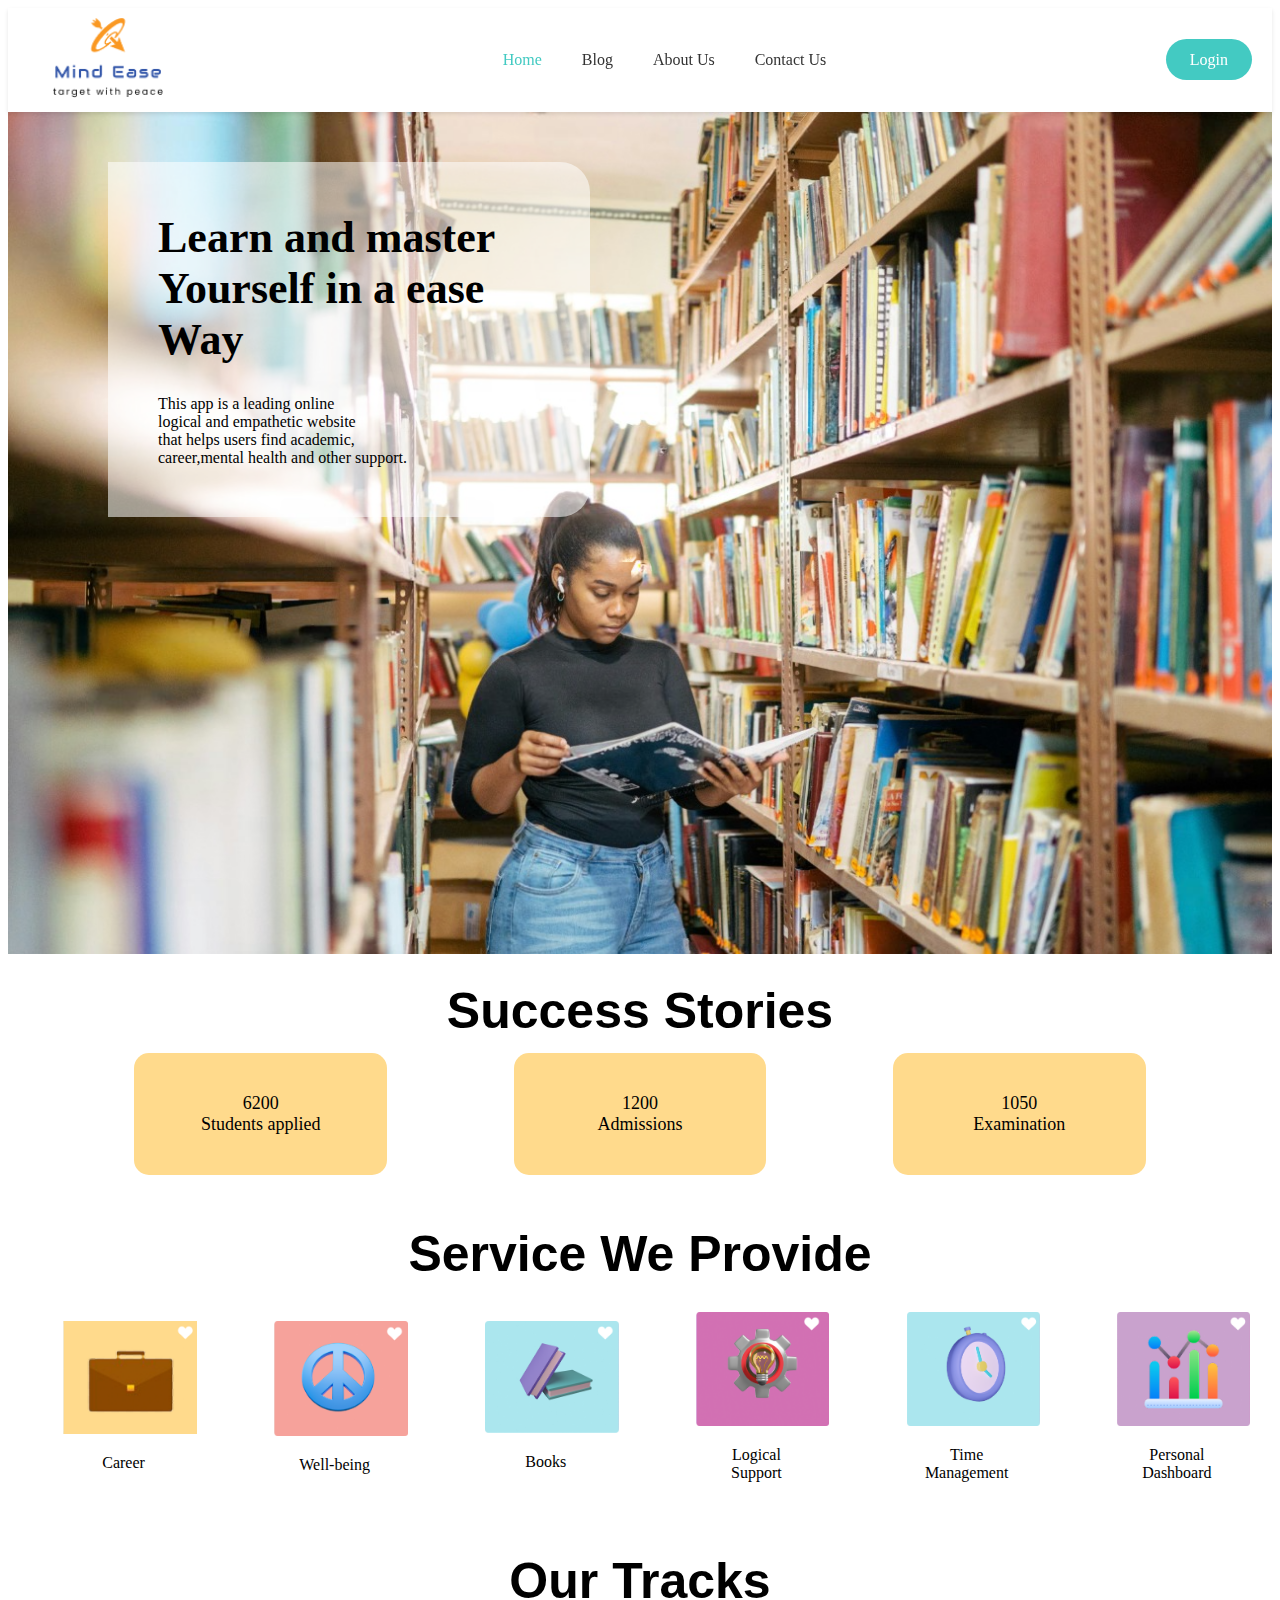
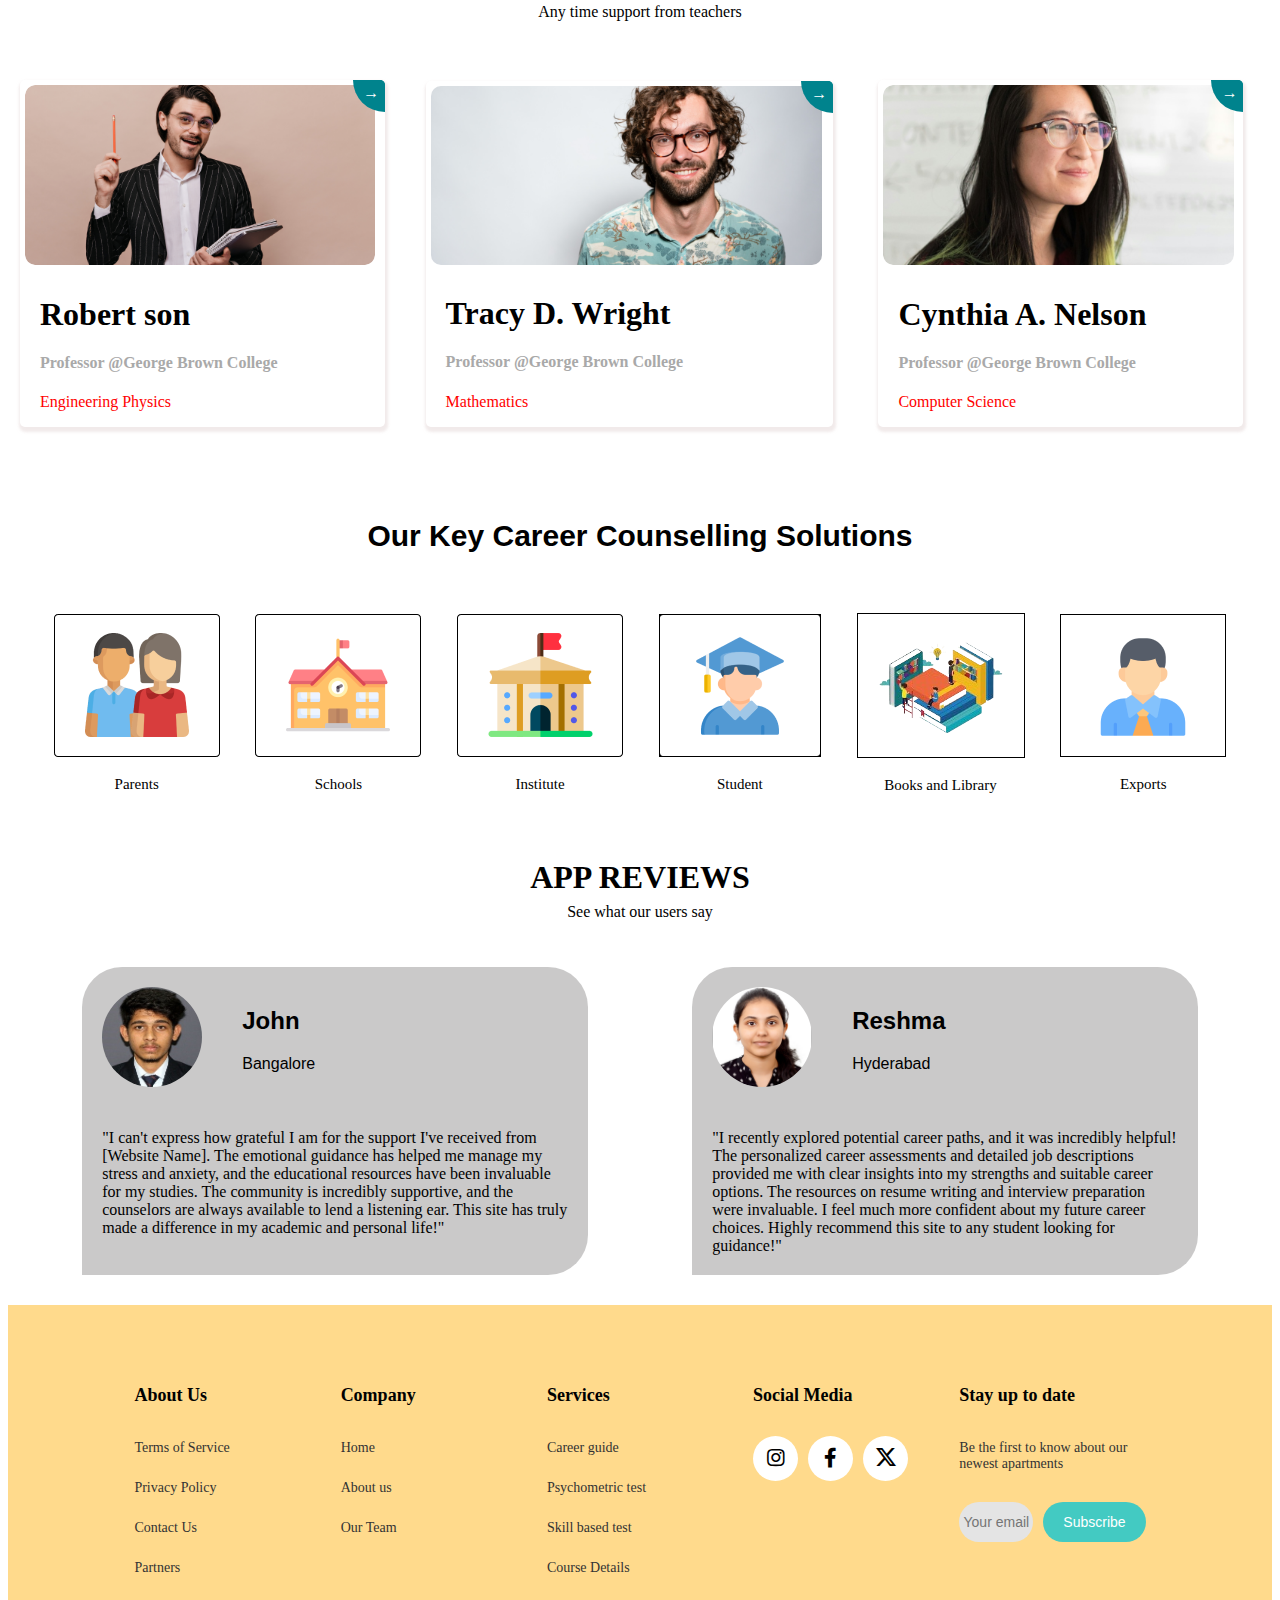
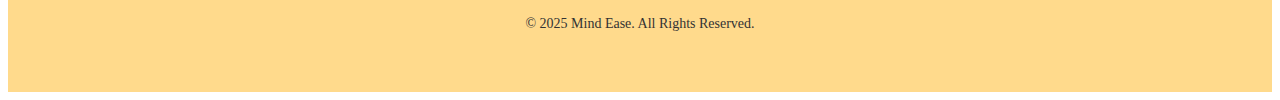
<file: index.html>
<!DOCTYPE html>
<html lang="en">
<head>
    <meta charset="UTF-8">
    <meta name="viewport" content="width=device-width, initial-scale=1.0">
    <title>Mind ease - Home Page</title>
    <link rel="stylesheet" href= "https://cdnjs.cloudflare.com/ajax/libs/font-awesome/5.15.3/css/all.min.css" />
<link rel="stylesheet" href="./assets/css/home.css">

<!-- bootstrap icon cdn -->
<link rel="stylesheet" href="https://cdn.jsdelivr.net/npm/bootstrap-icons@1.13.1/font/bootstrap-icons.min.css">


<!-- Standard favicon -->
<link rel="icon" type="image/x-icon" href="assets/images/logo-2.png">

<!-- PNG version -->
<link rel="icon" type="image/png" href="assets/images/logo-2.png" sizes="32x32">

<!-- SVG version -->
<link rel="icon" type="image/svg+xml" href="assets/images/logo-2.png">
</head>
<body>
    <!-- navbar started here -->
    <nav class="navbar">
        <!-- Logo -->
        <a href="./index.html" class="navbar-brand">
            <img src="assets/images/logo-2.png" alt="Logo">
        </a>

        <!-- Hamburger Menu for Mobile -->
        <div class="hamburger" onclick="toggleMenu()">
            <div></div>
            <div></div>
            <div></div>
        </div>

        <!-- Navigation Links -->
        <ul class="navbar-nav">
            <li><a href="./index.html" class="nav-link" style="color: #43CAC2;">Home</a></li>
            <li><a href="./blog.html" class="nav-link " >Blog</a></li>
            <li><a href="./about.html" class="nav-link ">About Us</a></li>
            <li><a href="./contact.html" class="nav-link ">Contact Us</a></li>
            <div class="register-container-1">
                <a href="./login.html" class="nav-link btn">Login</a>
            </div>
        </ul>

    
        <div class="register-container">
            <a href="./login.html" class="nav-link btn">Login</a>
        </div>
    </nav>
<!-- navbar end here -->


  <!-- 1 section -->

  <section class="first-section">
    <div class="image">
        <img src="./assets/images/home banner image.png" class="first-img">
    </div>
    <div class="overlay-card">
        <div class="first-head">
            <h1>
                Learn and master Yourself in a ease Way
            </h1>
        </div>
        <div class="first-text">
            <p> This app is a leading online <br> logical and
                empathetic website <br>
                that helps users find academic, <br>
                career,mental health and other support.</p>
        </div>
    </div>
</section>

<!-- 2 section -->

<section class="second-section">
    <div class="second-head">
        <h1 style="font-size: 50px;font-family: arial;"> Success Stories </h1>
    </div>
    <div class="second-cards">
        <div class="card1">
            <p class="second-text">6200 <br>Students applied</p>
        </div>
        <div class="card2">
            <p class="second-text">1200<br> Admissions</p>
        </div>
        <div class="card3">
            <p class="second-text">1050 <br> Examination</p>
        </div>
    </div>
</section>

<!-- 3 section -->
<section class="third-section">
    <div class="third-head">
        <h1 style="font-size: 50px;font-family: arial;"> Service We Provide</h1>
    </div>
    <div class="third-cards">
        <div class="card-section1">
            <div class="cards1">
                <img src="./assets/images/ser-1.png" class="card-img">
                <div class="cards-text">
                    <p>Career</p>
                </div>
            </div>
            <div class="cards2">
                <img src="./assets/images/ser-2.png" class="card-img">
                <div class="cards-text">
                    <p>Well-being</p>
                </div>
            </div>
            <div class="cards1">
                <img src="./assets/images/ser-3.png" class="card-img">
                <div class="cards-text">
                    <p>Books</p>
                </div>
            </div>
        </div>
        <div class="card-section2">
            <div class="cards2">
                <img src="./assets/images/ser-4.png" class="card-img">
                <div class="cards-text">
                    <p>Logical <br>
                        Support</p>
                </div>
            </div>
            <div class="cards1">
                <img src="./assets/images/ser-5.png" class="card-img">
                <div class="cards-text">
                    <p>Time <br>
                        Management</p>
                </div>
            </div>
            <div class="cards2">
                <img src="./assets/images/ser-6.png" class="card-img">
                <div class="cards-text">
                    <p>Personal <br>
                        Dashboard</p>
                </div>
            </div>
        </div>
    </div>
</section>

<!-- 4th section -->

<section class="four-section">
    <div class="four-head">
        <h1 style="font-size: 50px;font-family: arial;">Our Tracks</h1>
        <p>Any time support from teachers</p>
    </div>

    <div class="four-cards">
        <div class="box-section1">
            <div class="box1">
                <div class="go-corner" href="#">
                    <div class="go-arrow">
                        →
                    </div>
                </div>
                <img src="assets/images/homeimg.png" class="box-img">
                <div class="box-head">
                    <h1>Robert son</h1>
                </div>
                <div class="box-head2">
                    <h4> Professor @George Brown College</h4>
                </div>

                <div class="box-text2">
                    <p>Engineering Physics</p>
                </div>
            </div>

        </div>
        <!-- 2nd box -->
        <div class="box-section1">
            <div class="box1">
                <div class="go-corner" href="#">
                    <div class="go-arrow">
                        →
                    </div>
                </div>
                <img src="./assets/images/unsplash_DItYlc26zVI (1).png" class="box-img">
                <div class="box-head">
                    <h1>Tracy D. Wright</h1>
                </div>
                <div class="box-head2">
                    <h4> Professor @George Brown College</h4>
                </div>

                <div class="box-text2">
                    <p>Mathematics</p>
                </div>
            </div>
        </div>
        <!-- 3rd box -->
        <div class="box-section1">
            <div class="box1">
                <div class="go-corner" href="#">
                    <div class="go-arrow">
                        →
                    </div>
                </div>
                <img src="./assets/images/Group 339.png" class="box-img">
                <div class="box-head">
                    <h1>Cynthia A. Nelson</h1>
                </div>
                <div class="box-head2">
                    <h4> Professor @George Brown College</h4>
                </div>

                <div class="box-text2">
                    <p>Computer Science</p>
                </div>
            </div>
        </div>
    </div>
</section>

<!-- 5th section -->

<section class="five-section">
    <div class="five-head">
        <h1 style="font-size: 30px;font-family: arial;">Our Key Career Counselling Solutions</h1>
    </div>
    <div class="five-card">
        <div class="squares">
            <div class="square1">
                <img src="./assets/images/parent.png" class="five-img">
                <div class="five-text">
                    <p> Parents</p>
                </div>
            </div>
            <!-- 2nd -->
            <div class="square1">
                <img src="./assets/images/schools.png" class="five-img">
                <div class="five-text">
                    <p> Schools</p>
                </div>
            </div>
            <!-- 3rd -->
            <div class="square1">
                <img src="./assets/images/institute.png" class="five-img">
                <div class="five-text">
                    <p> Institute</p>
                </div>
            </div>
            <!-- 4th -->
            <div class="square1">
                <img src="./assets/images/institute2.png" class="five-img">
                <div class="five-text">
                    <p> Student</p>
                </div>
            </div>
            <!-- 5th -->
            <div class="square1">
                <img src="./assets/images/library.jpg" class="five-img" style="border: 1px solid black;">
                <div class="five-text">
                    <p> Books and Library</p>
                </div>
            </div>
            <!-- 6th -->
            <div class="square1">
                <img src="./assets/images/exports.png" class="five-img">
                <div class="five-text">
                    <p> Exports</p>
                </div>
            </div>
        </div>
    </div>
</section>

<!-- 6th section -->

<section class="six-section">
    <div class="six-head">
        <h1> APP REVIEWS</h1>
        <p>See what our users say</p>
    </div>
    <div class="six-cards">
        <div class="circle1">
            <div class="circle">
                <img src="./assets/images/Review 3.jpg" class="six-img">

                <div class="six-text">
                    <h2 style="font-family: sans-serif;"> John</h2>
                    <p style="font-family: sans-serif;">Bangalore</p>
                </div>
            </div>
            <div class="six-text2">
                <p>"I can't express how grateful I am for the support I've received
                    from [Website Name]. The emotional guidance has helped me manage my
                    stress and anxiety, and the educational resources have been invaluable
                    for my studies. The community is incredibly supportive, and the counselors
                    are always available to lend a listening ear. This site has truly made a difference
                    in my academic and personal life!"
                </p>
            </div>
        </div>

        <div class="circle1">
            <div class="circle">
                <img src="assets/images/Review 2.png" class="six-img">

                <div class="six-text">
                    <h2 style="font-family: sans-serif;"> Reshma</h2>
                    <p style="font-family: sans-serif;"> Hyderabad</p>
                </div>
            </div>
            <div class="six-text2">
                <p>"I recently explored potential career paths, and it was incredibly helpful! The personalized
                    career assessments and detailed job descriptions provided me with clear insights into my
                    strengths and suitable career options. The resources on resume writing and interview
                    preparation were invaluable. I feel much more confident about my future career choices.
                    Highly recommend this site to any student looking for guidance!"</p>
            </div>
        </div>
    </div>
</section>
 
<!-- footer started here -->
<div class="footer">
    <div class="Footer-inner">
        <div class="footer-section">
            <h5>About Us</h5>
            <p><a href="#">Terms of Service</a></p>
            <p><a href="#">Privacy Policy</a></p>
            <p><a href="./contact.html">Contact Us</a></p>
            <p><a href="#">Partners</a></p>
        </div>

        <div class="footer-section">
            <h5>Company</h5>
            <p><a href="./index.html">Home</a></p>
            <p><a href="./about.html">About us</a></p>
            <p><a href="#">Our Team</a></p>
        </div>

        <div class="footer-section">
            <h5>Services</h5>
            <p><a href="#">Career guide</a></p>
            <p><a href="#">Psychometric test</a></p>
            <p><a href="#">Skill based test</a></p>
            <p><a href="#">Course Details</a></p>
        </div>

        <div class="footer-section">
            <h5>Social Media</h5>
            <div class="social-icons">
               <a href="https://www.instagram.com/" target="_blank"><i class="fab fa-instagram"></i></a>
                    <a href="https://www.facebook.com/" target="_blank"><i class="fab fa-facebook-f"></i></a>
                    <a href="https://x.com/" target="_blank"><i class="bi bi-twitter-x"></i></a>
            </div>
        </div>

        <div class="footer-section">
            <h5>Stay up to date</h5>
            <p>Be the first to know about our newest apartments</p>
           <form class="subscribe">
    <input type="email" placeholder="Your email" name="email" required>
    <button type="submit">Subscribe</button>
</form>

        </div>
    </div>

    <!-- Copyright and horizontal rule -->
    <div class="copyright">
        <p>&copy; 2025 Mind Ease. All Rights Reserved.</p>
    </div>
</div>
<!-- footer end here -->


</body>
<script>
    function toggleMenu() {
    const navLinks = document.querySelector('.navbar-nav');
    navLinks.classList.toggle('show');
}

</script>
</html>
</file>
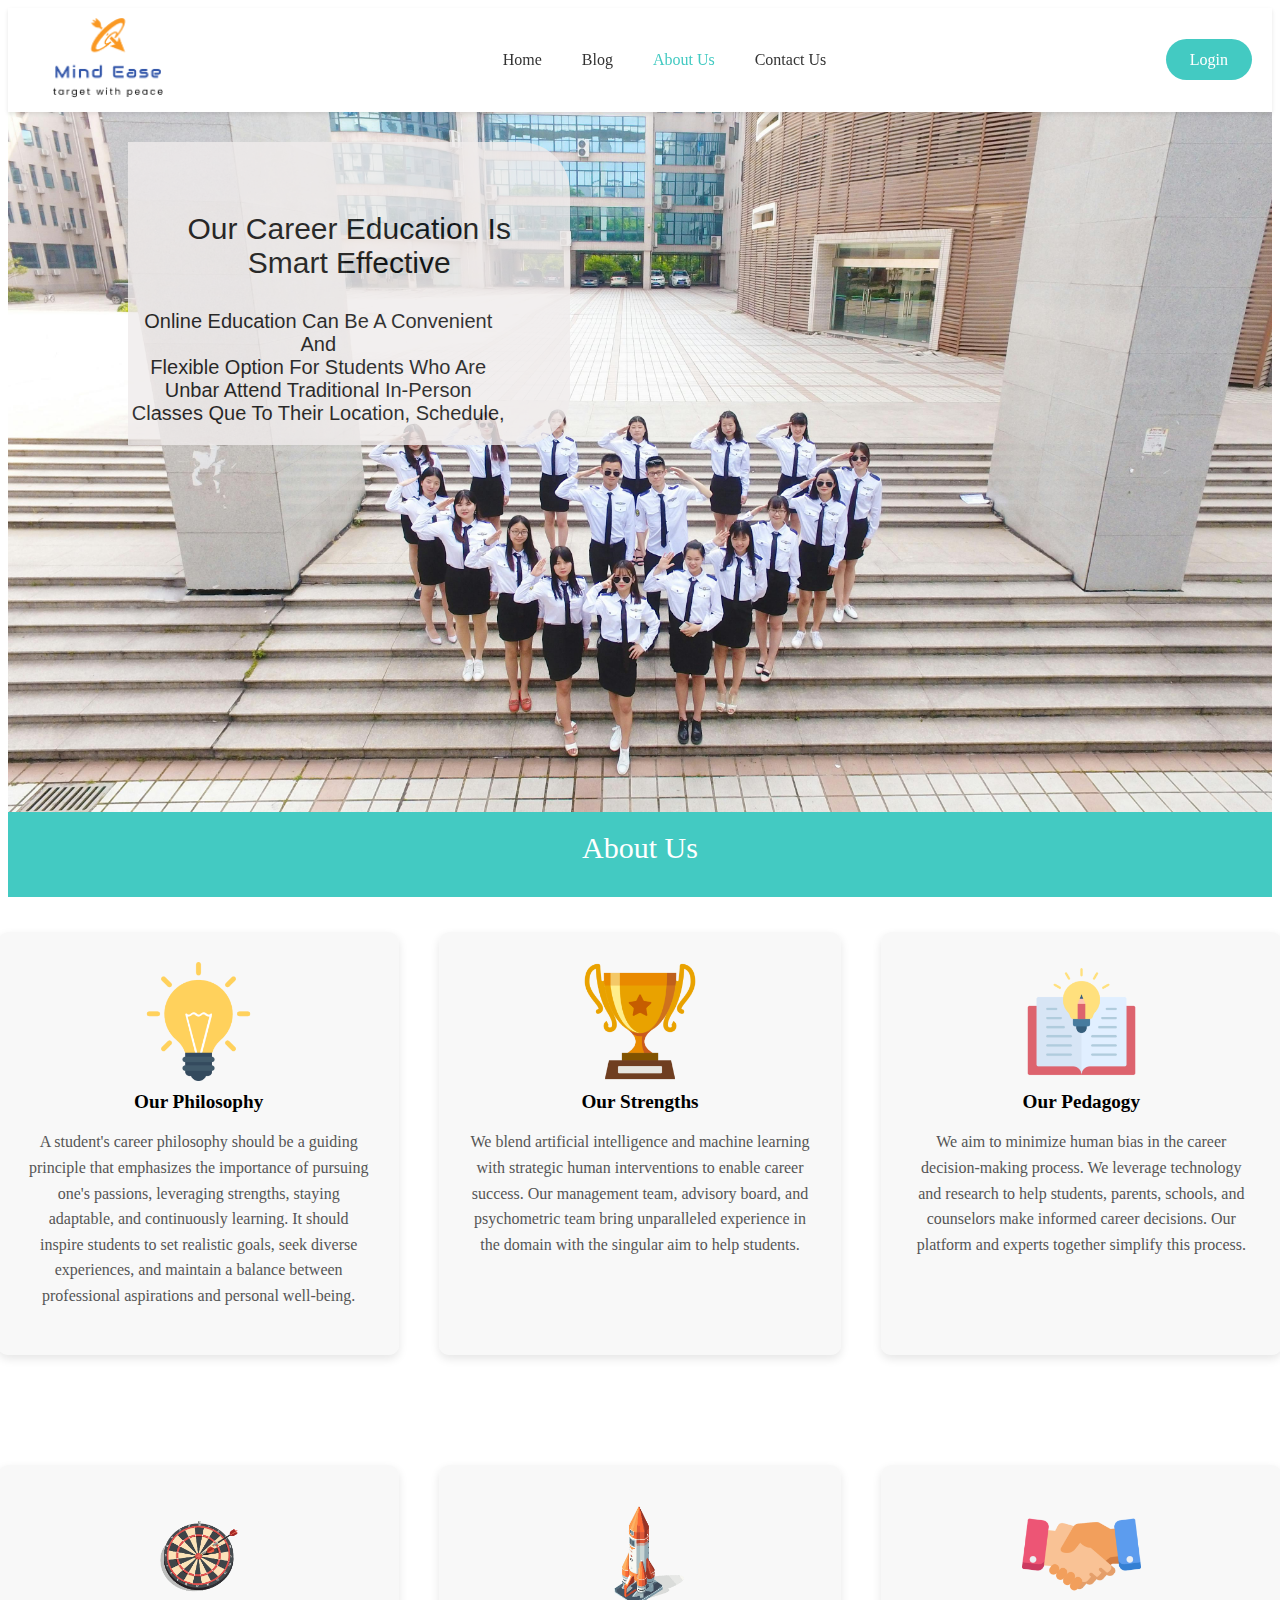
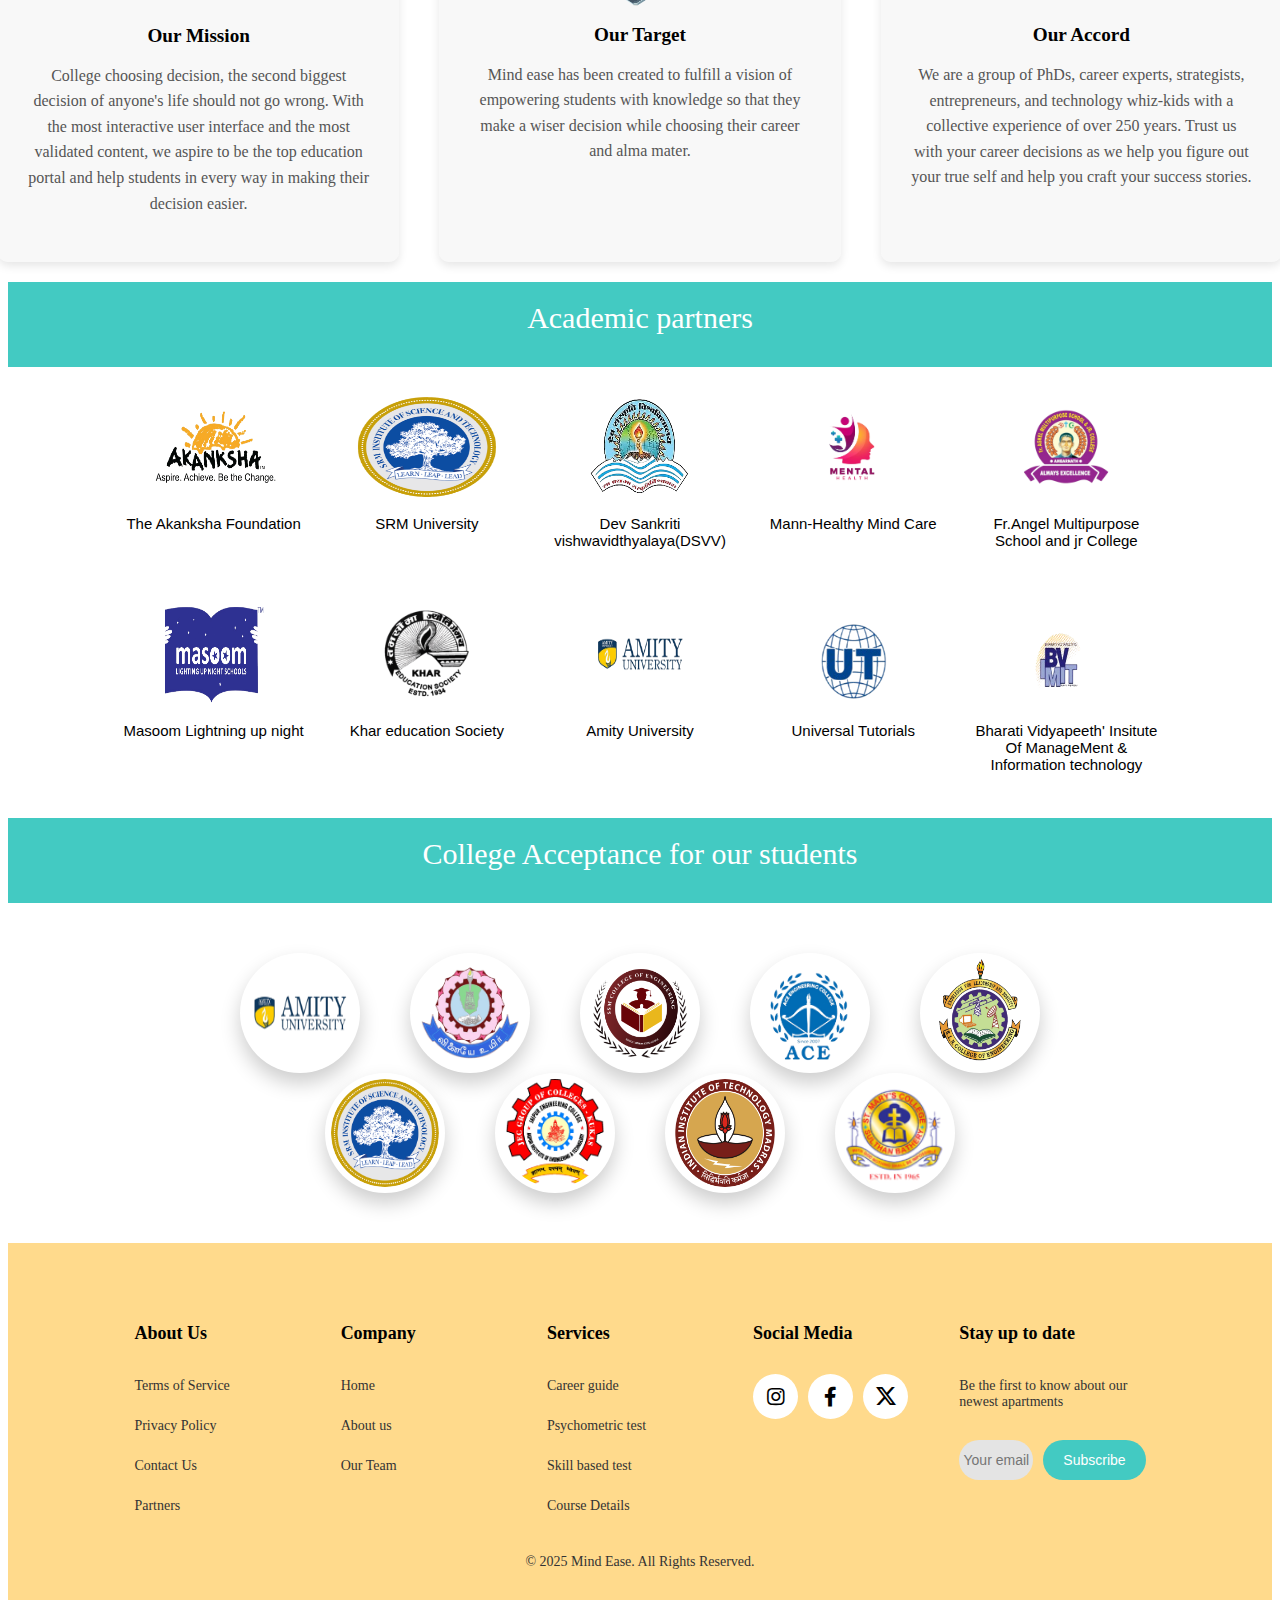
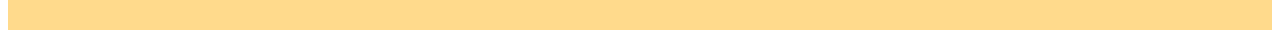
<file: about.html>
<!DOCTYPE html>
<html lang="en">
<head>
    <meta charset="UTF-8">
    <meta name="viewport" content="width=device-width, initial-scale=1.0">
    <title>Mind ease - About Page</title>
    <link rel="stylesheet" href= "https://cdnjs.cloudflare.com/ajax/libs/font-awesome/5.15.3/css/all.min.css" />
<link rel="stylesheet" href="./assets/css/about.css">

<!-- bootstrap icon cdn -->
<link rel="stylesheet" href="https://cdn.jsdelivr.net/npm/bootstrap-icons@1.13.1/font/bootstrap-icons.min.css">


<!-- Standard favicon -->
<link rel="icon" type="image/x-icon" href="assets/images/logo-2.png">

<!-- PNG version -->
<link rel="icon" type="image/png" href="assets/images/logo-2.png" sizes="32x32">

<!-- SVG version -->
<link rel="icon" type="image/svg+xml" href="assets/images/logo-2.png">
</head>
<body>
    <!-- navbar started here -->
    <nav class="navbar">
        <!-- Logo -->
        <a href="./index.html" class="navbar-brand">
            <img src="assets/images/logo-2.png" alt="Logo">
        </a>

        <!-- Hamburger Menu for Mobile -->
        <div class="hamburger" onclick="toggleMenu()">
            <div></div>
            <div></div>
            <div></div>
        </div>

        <!-- Navigation Links -->
        <ul class="navbar-nav">
            <li><a href="./index.html" class="nav-link" >Home</a></li>
            <li><a href="./blog.html" class="nav-link " >Blog</a></li>
            <li><a href="./about.html" class="nav-link " style="color: #43CAC2;">About Us</a></li>
            <li><a href="./contact.html" class="nav-link ">Contact Us</a></li>
            <div class="register-container-1">
                <a href="./login.html" class="nav-link btn">Login</a>
            </div>
        </ul>

    
        <div class="register-container">
            <a href="./login.html" class="nav-link btn">Login</a>
        </div>
    </nav>
<!-- navbar end here -->



<!-- about banner start here -->

<section class="about-ban">
   
    <div id="demo1">
      <p >our career education is
        <br> smart effective</p>
      
      <p class="text">
        Online education can be a convenient and <br>
        flexible option for students who 
        are unbar attend traditional in-person classes que to their location, schedule,
      </p>

  </div>
    </section>

<!-- about banner end here -->


<!-- about card sec start here -->

    <div id="about-header">
About Us
    </div>

  <section>
    <div class="container-fluid" style=" margin-top: 15px;margin-bottom: -70px;">
      <div class="card-container">
          <div class="card-item">
              <img src="assets/images/image 18.png" alt="" class="card-img">
              <h6>Our Philosophy</h6>
              <p>
                  A student's career philosophy should be a guiding principle that emphasizes the importance of pursuing one's passions, leveraging strengths, staying adaptable, and continuously learning. It should inspire students to set realistic goals, seek diverse experiences, and maintain a balance between professional aspirations and personal well-being.
              </p>
          </div>
          <div class="card-item">
              <img src="assets/images/image 20.png" alt="" class="card-img">
              <h6>Our Strengths</h6>
              <p>
                  We blend artificial intelligence and machine learning with strategic human interventions to enable career success. Our management team, advisory board, and psychometric team bring unparalleled experience in the domain with the singular aim to help students.
              </p>
          </div>
          <div class="card-item">
              <img src="assets/images/image 21.png" alt="" class="card-img">
              <h6>Our Pedagogy</h6>
              <p>
                  We aim to minimize human bias in the career decision-making process. We leverage technology and research to help students, parents, schools, and counselors make informed career decisions. Our platform and experts together simplify this process.
              </p>
          </div>
      </div>
  
      <!-- Optional: Add more rows of cards if needed -->
      <div class="card-container">
          <div class="card-item">
              <img src="assets/images/Picture12.png" alt="" class="card-img">
              <h6>Our Mission</h6>
              <p>
                  College choosing decision, the second biggest decision of anyone's life should not go wrong. With the most interactive user interface and the most validated content, we aspire to be the top education portal and help students in every way in making their decision easier.
              </p>
          </div>
          <div class="card-item">
              <img src="assets/images/Picture13.png" alt="" class="card-img">
              <h6>Our Target</h6>
              <p>
                  Mind ease has been created to fulfill a vision of empowering students with knowledge so that they make a wiser decision while choosing their career and alma mater.
              </p>
          </div>
          <div class="card-item">
              <img src="assets/images/image 23.png" alt="" class="card-img">
              <h6>Our Accord</h6>
              <p>
                  We are a group of PhDs, career experts, strategists, entrepreneurs, and technology whiz-kids with a collective experience of over 250 years. Trust us with your career decisions as we help you figure out your true self and help you craft your success stories.
              </p>
          </div>
      </div>
  </div>
   
</section>


<!-- about card sec end here -->


<!-- academic parner start here -->

<div id="about-header">
    Academic partners
</div>



<div id="flex-container"  style="font-size: 15px;font-family: arial;">
    <div id="flex-item-left">
        <img src="assets/images/About us -Academic partners logos/The_Akanksha_Foundation_logo-removebg-preview.png" width="150" height="100" class="Ap-logo-img">
        <p id="p">The Akanksha Foundation</p>
    </div>
    <div id="flex-item-left">
        <img src="assets/images/SRM.png"  width="150" height="100" alt="Indian Cancer Society" class="partner-logo-item">
        <p>SRM University</p>  
    </div>
    <div id="flex-item-left">
      <img src="assets/images/About us -Academic partners logos/Dev_Sankriti_vishwavidthyalaya_DSVV__logo-removebg-preview.png" class="Ap-logo-img" width="100" height="100"><p id="p">Dev Sankriti vishwavidthyalaya(DSVV)</p>
  </div>
    <div id="flex-item-left">
        <img src="assets/images/About us -Academic partners logos/Mann-Healthy_Mind_Care.png" width="100" height="100" class="Ap-logo-img"><p id="p">Mann-Healthy Mind Care</p>
    </div>
    <div id="flex-item-left">
        <img src="assets/images/About us -Academic partners logos/Fr.Angel_Multipurpose_School_and_jr_College_logo-.png" class="Ap-logo-img" width="100" height="100"><p id="p">Fr.Angel Multipurpose  School  and jr College</p>
    </div>
   
</div><span></span><span></span><span></span>
<div id="flex-container"  style="font-size: 15px;font-family: arial;">
  <div id="flex-item-left">
    <img src="assets/images/About us -Academic partners logos/Masoom_Lightning_up_night_logo.png" width="100" class="Ap-logo-img" height="100"><p id="p">Masoom Lightning up night</p>
   </div>
<div id="flex-item-left">
  <img src="assets/images/About us -Academic partners logos/Khar_education_Society_logo.png" class="Ap-logo-img" width="100" height="100"><p id="p">Khar education Society</p>
</div>
    <div id="flex-item-left">
        <img src="assets/images/img5-removebg-preview.png" width="100" height="100" class="Ap-logo-img"><p id="p">Amity University</p>
    </div>
    <div id="flex-item-left">
        <img src="assets/images/img6-removebg-preview.png" width="100" height="100" class="Ap-logo-img"><p id="p">Universal Tutorials </p>
    </div>
    <div id="flex-item-left">
        <img src="assets/images/img7-removebg-preview.png" width="100" height="100" class="Ap-logo-img"><p id="p">Bharati Vidyapeeth' Insitute Of ManageMent & Information technology</p>
    </div>
</div>
<!-- academic parner end here -->


<!-- College Acceptance for our students -->


<div id="about-header" style="margin-bottom: 30px;">
    College Acceptance for our students
</div>


<div
style="
     display: flex;
  justify-content: center;
  align-items: center;
  background-color: #ffffff;
  margin: 0;
  padding: 20px;
  margin-bottom: 30px;">
  <div class="logo-container">
      <!-- First Row (5 logos) -->
      <div class="row">
          <div class="logo-1"><img src="assets/images/About us - college logos/amity-university_logo-.png" alt="Logo 1"></div>
          <div class="logo-1"><img src="assets/images/About us - college logos/TCE-resize.png" alt="Logo 2"></div>
          <div class="logo-1"><img src="assets/images/About us - college logos/SSM college logo.png" alt="Logo 3"></div>
          <div class="logo-1"><img src="assets/images/About us - college logos/college logo.png" alt="Logo 4"></div>
          <div class="logo-1"><img src="assets/images/About us - college logos/KLN college logo-resize.png" alt="Logo 5"></div>
      </div>

      <!-- Second Row (4 logos, centered below) -->
      <div class="row">
          <div class="logo-1"><img src="assets/images/SRM logo.png" alt="Logo 6"></div>
          <div class="logo-1"><img src="assets/images/About us - college logos/JEC-resize.png" alt="Logo 7"></div>
          <div class="logo-1"><img src="assets/images/About us - college logos/IIT_Madras_Logo-resize.png" alt="Logo 8"></div>
          <div class="logo-1"><img src="assets/images/st.mary.png" alt="Logo 9"></div>
      </div>
  </div>
</div>
<!-- College Acceptance for our students -->


<!-- footer started here -->
<div class="footer">
    <div class="Footer-inner">
        <div class="footer-section">
            <h5>About Us</h5>
            <p><a href="#">Terms of Service</a></p>
            <p><a href="#">Privacy Policy</a></p>
            <p><a href="./contact.html">Contact Us</a></p>
            <p><a href="#">Partners</a></p>
        </div>

        <div class="footer-section">
            <h5>Company</h5>
            <p><a href="./index.html">Home</a></p>
            <p><a href="./about.html">About us</a></p>
            <p><a href="#">Our Team</a></p>
        </div>

        <div class="footer-section">
            <h5>Services</h5>
            <p><a href="#">Career guide</a></p>
            <p><a href="#">Psychometric test</a></p>
            <p><a href="#">Skill based test</a></p>
            <p><a href="#">Course Details</a></p>
        </div>

        <div class="footer-section">
            <h5>Social Media</h5>
            <div class="social-icons">
               <a href="https://www.instagram.com/" target="_blank"><i class="fab fa-instagram"></i></a>
                    <a href="https://www.facebook.com/" target="_blank"><i class="fab fa-facebook-f"></i></a>
                    <a href="https://x.com/" target="_blank"><i class="bi bi-twitter-x"></i></a>
            </div>
        </div>

        <div class="footer-section">
            <h5>Stay up to date</h5>
            <p>Be the first to know about our newest apartments</p>
          <form class="subscribe">
    <input type="email" placeholder="Your email" name="email" required>
    <button type="submit">Subscribe</button>
</form>

        </div>
    </div>

    <!-- Copyright and horizontal rule -->
    <div class="copyright">
        <p>&copy; 2025 Mind Ease. All Rights Reserved.</p>
    </div>
</div>
<!-- footer end here -->


</body>
<script>
    function toggleMenu() {
    const navLinks = document.querySelector('.navbar-nav');
    navLinks.classList.toggle('show');
}

</script>
</html>
</file>
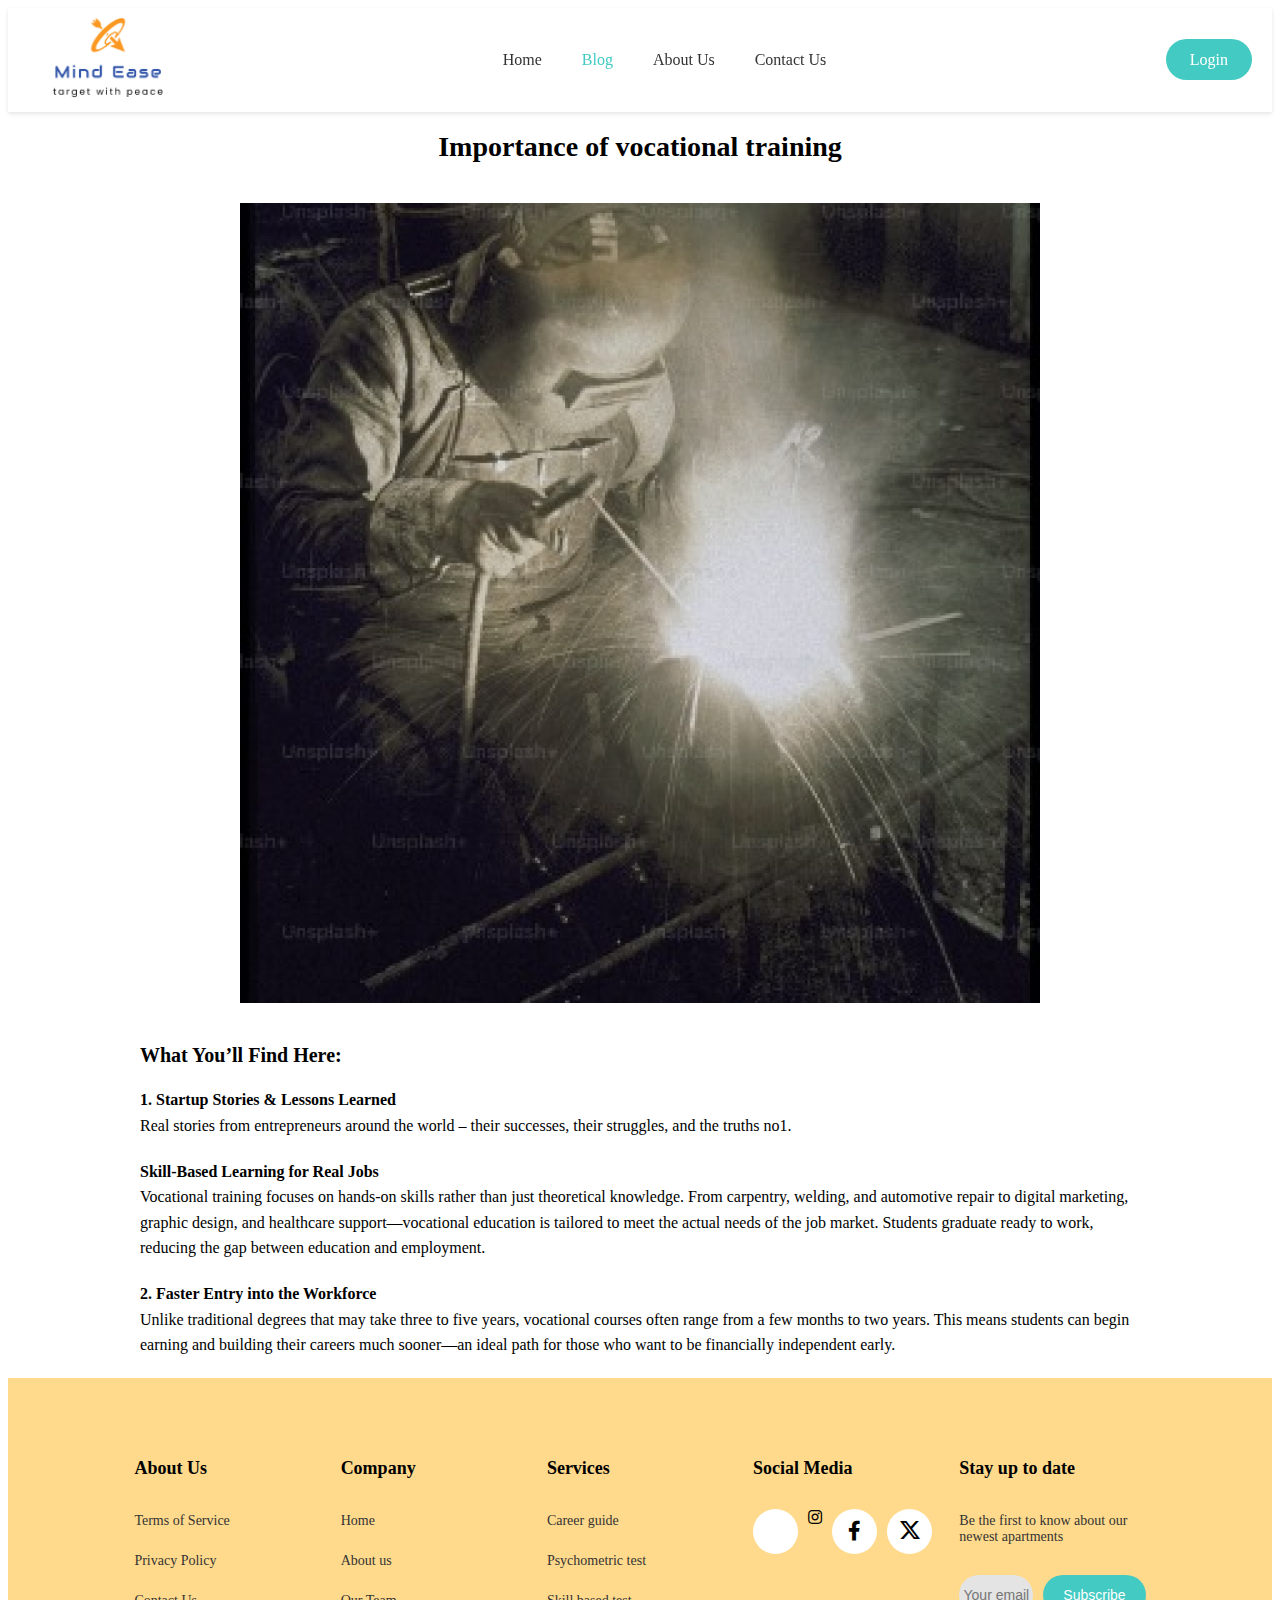
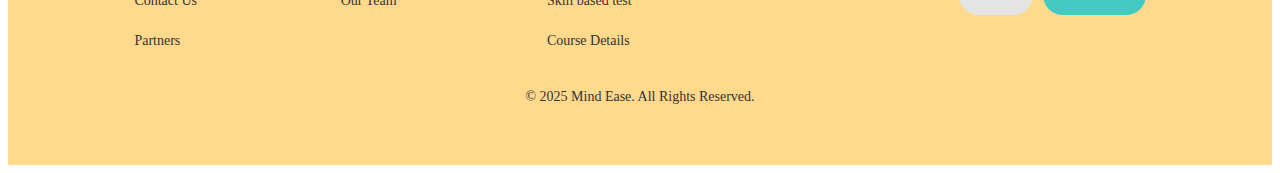
<file: blog-1.html>
<!DOCTYPE html>
<html lang="en">
<head>
    <meta charset="UTF-8">
    <meta name="viewport" content="width=device-width, initial-scale=1.0">
    <title>Mind ease - Blog Page</title>
    <link rel="stylesheet" href= "https://cdnjs.cloudflare.com/ajax/libs/font-awesome/5.15.3/css/all.min.css" />
<link rel="stylesheet" href="./assets/css/blog.css">

<!-- bootstrap icon cdn -->
<link rel="stylesheet" href="https://cdn.jsdelivr.net/npm/bootstrap-icons@1.13.1/font/bootstrap-icons.min.css">

<!-- Standard favicon -->
<link rel="icon" type="image/x-icon" href="assets/images/logo-2.png">

<!-- PNG version -->
<link rel="icon" type="image/png" href="assets/images/logo-2.png" sizes="32x32">

<!-- SVG version -->
<link rel="icon" type="image/svg+xml" href="assets/images/logo-2.png">
</head>
<body>
    <!-- navbar started here -->
    <nav class="navbar">
        <!-- Logo -->
        <a href="home.html" class="navbar-brand">
            <img src="assets/images/logo-2.png" alt="Logo">
        </a>

        <!-- Hamburger Menu for Mobile -->
        <div class="hamburger" onclick="toggleMenu()">
            <div></div>
            <div></div>
            <div></div>
        </div>

        <!-- Navigation Links -->
        <ul class="navbar-nav">
            <li><a href="./index.html" class="nav-link" >Home</a></li>
            <li><a href="./blog.html" class="nav-link " style="color: #43CAC2;" >Blog</a></li>
            <li><a href="./about.html" class="nav-link ">About Us</a></li>
            <li><a href="./contact.html" class="nav-link ">Contact Us</a></li>
            <div class="register-container-1">
                <a href="./login.html" class="nav-link btn">Login</a>
            </div>
        </ul>


    
        <div class="register-container">
            <a href="./login.html" class="nav-link btn">Login</a>
        </div>
    </nav>
<!-- navbar end here -->




<!-- blog section start here -->


<section>

      <h1>Importance of vocational training</h1>

  
  <div class="blog-1-img-container">
    <img class="blog-1-img" src="./assets/images/a3.png" alt="Vocational training image">
  </div>

  <div class="content">
    <h2>What You’ll Find Here:</h2>
    
    <p><strong>1. Startup Stories & Lessons Learned</strong>
    Real stories from entrepreneurs around the world – their successes, their struggles, and the truths no1. </p>

    <p><strong>Skill-Based Learning for Real Jobs</strong>
    Vocational training focuses on hands-on skills rather than just theoretical knowledge. From carpentry, welding, and automotive repair to digital marketing, graphic design, and healthcare support—vocational education is tailored to meet the actual needs of the job market. Students graduate ready to work, reducing the gap between education and employment.</p>

    <p><strong>2. Faster Entry into the Workforce</strong>
    Unlike traditional degrees that may take three to five years, vocational courses often range from a few months to two years. This means students can begin earning and building their careers much sooner—an ideal path for those who want to be financially independent early.</p>
  </div>

</section>
<!-- blog section end  here -->
 <style>
 

    h1 {
      text-align: center;
      font-size: 28px;
      margin-bottom: 20px;
    }

    h2 {
      font-size: 20px;
      margin-bottom: 15px;
    }

    .content {
      max-width: 1000px;
      margin: 0 auto;
      line-height: 1.6;
    }

    .content p {
      margin-bottom: 20px;
    }

    .content strong {
      display: block;
      margin-top: 10px;
    }
  </style>

<!-- footer started here -->
<div class="footer">
    <div class="Footer-inner">
        <div class="footer-section">
            <h5>About Us</h5>
            <p><a href="#">Terms of Service</a></p>
            <p><a href="#">Privacy Policy</a></p>
            <p><a href="./contact.html">Contact Us</a></p>
            <p><a href="#">Partners</a></p>
        </div>

        <div class="footer-section">
            <h5>Company</h5>
            <p><a href="./index.html">Home</a></p>
            <p><a href="./about.html">About us</a></p>
            <p><a href="#">Our Team</a></p>
        </div>

        <div class="footer-section">
            <h5>Services</h5>
            <p><a href="#">Career guide</a></p>
            <p><a href="#">Psychometric test</a></p>
            <p><a href="#">Skill based test</a></p>
            <p><a href="#">Course Details</a></p>
        </div>

        <div class="footer-section">
            <h5>Social Media</h5>
            <div class="social-icons">
               <a href="https://www.instagram.com/"target="_blank"></a><i class="fab fa-instagram"></i></a>
                    <a href="https://www.facebook.com/"target="_blank"><i class="fab fa-facebook-f"></i></a>
                    <a href="https://x.com/"target="_blank"><i class="bi bi-twitter-x"></i></a>
            </div>
        </div>

        <div class="footer-section">
            <h5>Stay up to date</h5>
            <p>Be the first to know about our newest apartments</p>
          <form class="subscribe">
    <input type="email" placeholder="Your email" name="email" required>
    <button type="submit">Subscribe</button>
</form>

        </div>
    </div>

    <!-- Copyright and horizontal rule -->
    <div class="copyright">
        <p>&copy; 2025 Mind Ease. All Rights Reserved.</p>
    </div>
</div>
<!-- footer end here -->


</body>
<script>
    function toggleMenu() {
    const navLinks = document.querySelector('.navbar-nav');
    navLinks.classList.toggle('show');
}

</script>
</html>
</file>
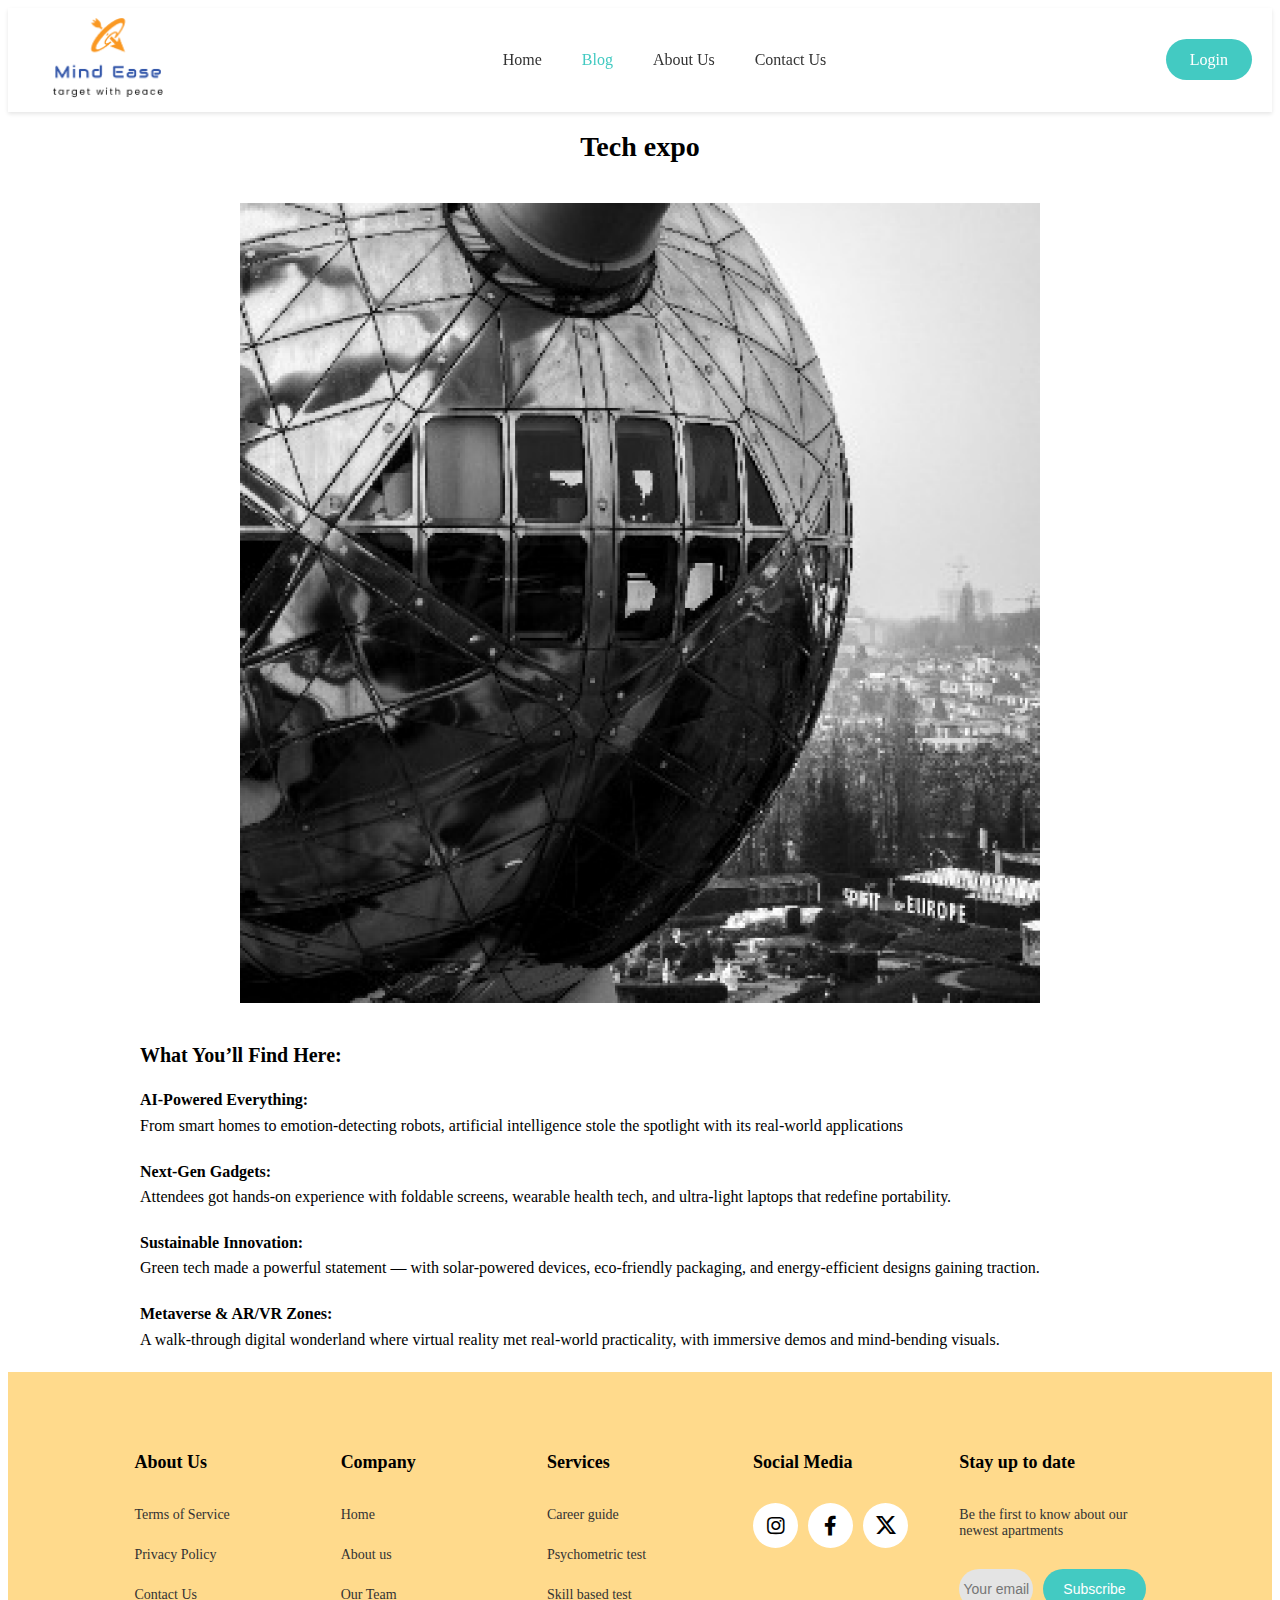
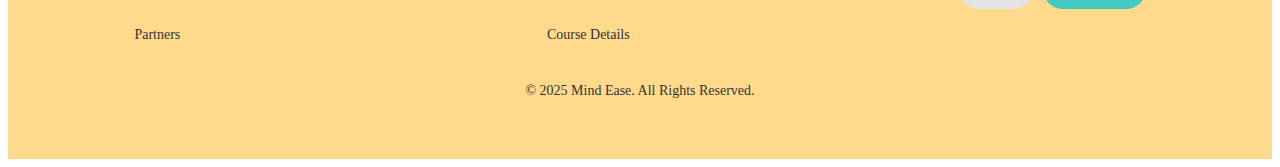
<file: blog-2.html>
<!DOCTYPE html>
<html lang="en">
<head>
    <meta charset="UTF-8">
    <meta name="viewport" content="width=device-width, initial-scale=1.0">
    <title>Mind ease - Blog Page</title>
    <link rel="stylesheet" href= "https://cdnjs.cloudflare.com/ajax/libs/font-awesome/5.15.3/css/all.min.css" />
<link rel="stylesheet" href="./assets/css/blog.css">

<!-- bootstrap icon cdn -->
<link rel="stylesheet" href="https://cdn.jsdelivr.net/npm/bootstrap-icons@1.13.1/font/bootstrap-icons.min.css">

<!-- Standard favicon -->
<link rel="icon" type="image/x-icon" href="assets/images/logo-2.png">

<!-- PNG version -->
<link rel="icon" type="image/png" href="assets/images/logo-2.png" sizes="32x32">

<!-- SVG version -->
<link rel="icon" type="image/svg+xml" href="assets/images/logo-2.png">
</head>
<body>
    <!-- navbar started here -->
    <nav class="navbar">
        <!-- Logo -->
        <a href="home.html" class="navbar-brand">
            <img src="assets/images/logo-2.png" alt="Logo">
        </a>

        <!-- Hamburger Menu for Mobile -->
        <div class="hamburger" onclick="toggleMenu()">
            <div></div>
            <div></div>
            <div></div>
        </div>

        <!-- Navigation Links -->
       <ul class="navbar-nav">
            <li><a href="./index.html" class="nav-link" >Home</a></li>
            <li><a href="./blog.html" class="nav-link " style="color: #43CAC2;" >Blog</a></li>
            <li><a href="./about.html" class="nav-link ">About Us</a></li>
            <li><a href="./contact.html" class="nav-link ">Contact Us</a></li>
            <div class="register-container-1">
                <a href="./login.html" class="nav-link btn">Login</a>
            </div>
        </ul>

    
        <div class="register-container">
            <a href="./login.html" class="nav-link btn">Login</a>
        </div>
    </nav>
<!-- navbar end here -->




<!-- blog section start here -->


<section>

      <h1>Tech expo</h1>

  
  <div class="blog-1-img-container">
    <img class="blog-1-img" src="./assets/images/a2.png" alt="Vocational training image">
  </div>

  <div class="content">
    <h2>What You’ll Find Here:</h2>
    
    <p><strong>AI-Powered Everything: </strong>
  From smart homes to emotion-detecting robots, artificial intelligence stole the spotlight with its real-world applications </p>

    <p><strong>Next-Gen Gadgets: </strong>
  Attendees got hands-on experience with foldable screens, wearable health tech, and ultra-light laptops that redefine portability.</p>

    <p><strong>Sustainable Innovation: </strong>
   Green tech made a powerful statement — with solar-powered devices, eco-friendly packaging, and energy-efficient designs gaining traction.</p>
   
   <p><strong>Metaverse & AR/VR Zones:  </strong>
  A walk-through digital wonderland where virtual reality met real-world practicality, with immersive demos and mind-bending visuals.</p>
  

</div>

</section>
<!-- blog section end  here -->
 <style>
 

    h1 {
      text-align: center;
      font-size: 28px;
      margin-bottom: 20px;
    }

    h2 {
      font-size: 20px;
      margin-bottom: 15px;
    }

    .content {
      max-width: 1000px;
      margin: 0 auto;
      line-height: 1.6;
    }

    .content p {
      margin-bottom: 20px;
    }

    .content strong {
      display: block;
      margin-top: 10px;
    }
  </style>

<!-- footer started here -->
<div class="footer">
    <div class="Footer-inner">
        <div class="footer-section">
            <h5>About Us</h5>
            <p><a href="#">Terms of Service</a></p>
            <p><a href="#">Privacy Policy</a></p>
            <p><a href="./contact.html">Contact Us</a></p>
            <p><a href="#">Partners</a></p>
        </div>

        <div class="footer-section">
            <h5>Company</h5>
            <p><a href="./index.html">Home</a></p>
            <p><a href="./about.html">About us</a></p>
            <p><a href="#">Our Team</a></p>
        </div>

        <div class="footer-section">
            <h5>Services</h5>
            <p><a href="#">Career guide</a></p>
            <p><a href="#">Psychometric test</a></p>
            <p><a href="#">Skill based test</a></p>
            <p><a href="#">Course Details</a></p>
        </div>

        <div class="footer-section">
            <h5>Social Media</h5>
            <div class="social-icons">
               <a href="https://www.instagram.com/"target="_blank"><i class="fab fa-instagram"></i></a>
                    <a href="https://www.facebook.com/"target="_blank"><i class="fab fa-facebook-f"></i></a>
                    <a href="https://x.com/"target="_blank"><i class="bi bi-twitter-x"></i></a>
            </div>
        </div>

        <div class="footer-section">
            <h5>Stay up to date</h5>
            <p>Be the first to know about our newest apartments</p>
          <form class="subscribe">
    <input type="email" placeholder="Your email" name="email" required>
    <button type="submit">Subscribe</button>
</form>

        </div>
    </div>

    <!-- Copyright and horizontal rule -->
    <div class="copyright">
        <p>&copy; 2025 Mind Ease. All Rights Reserved.</p>
    </div>
</div>
<!-- footer end here -->


</body>
<script>
    function toggleMenu() {
    const navLinks = document.querySelector('.navbar-nav');
    navLinks.classList.toggle('show');
}

</script>
</html>
</file>
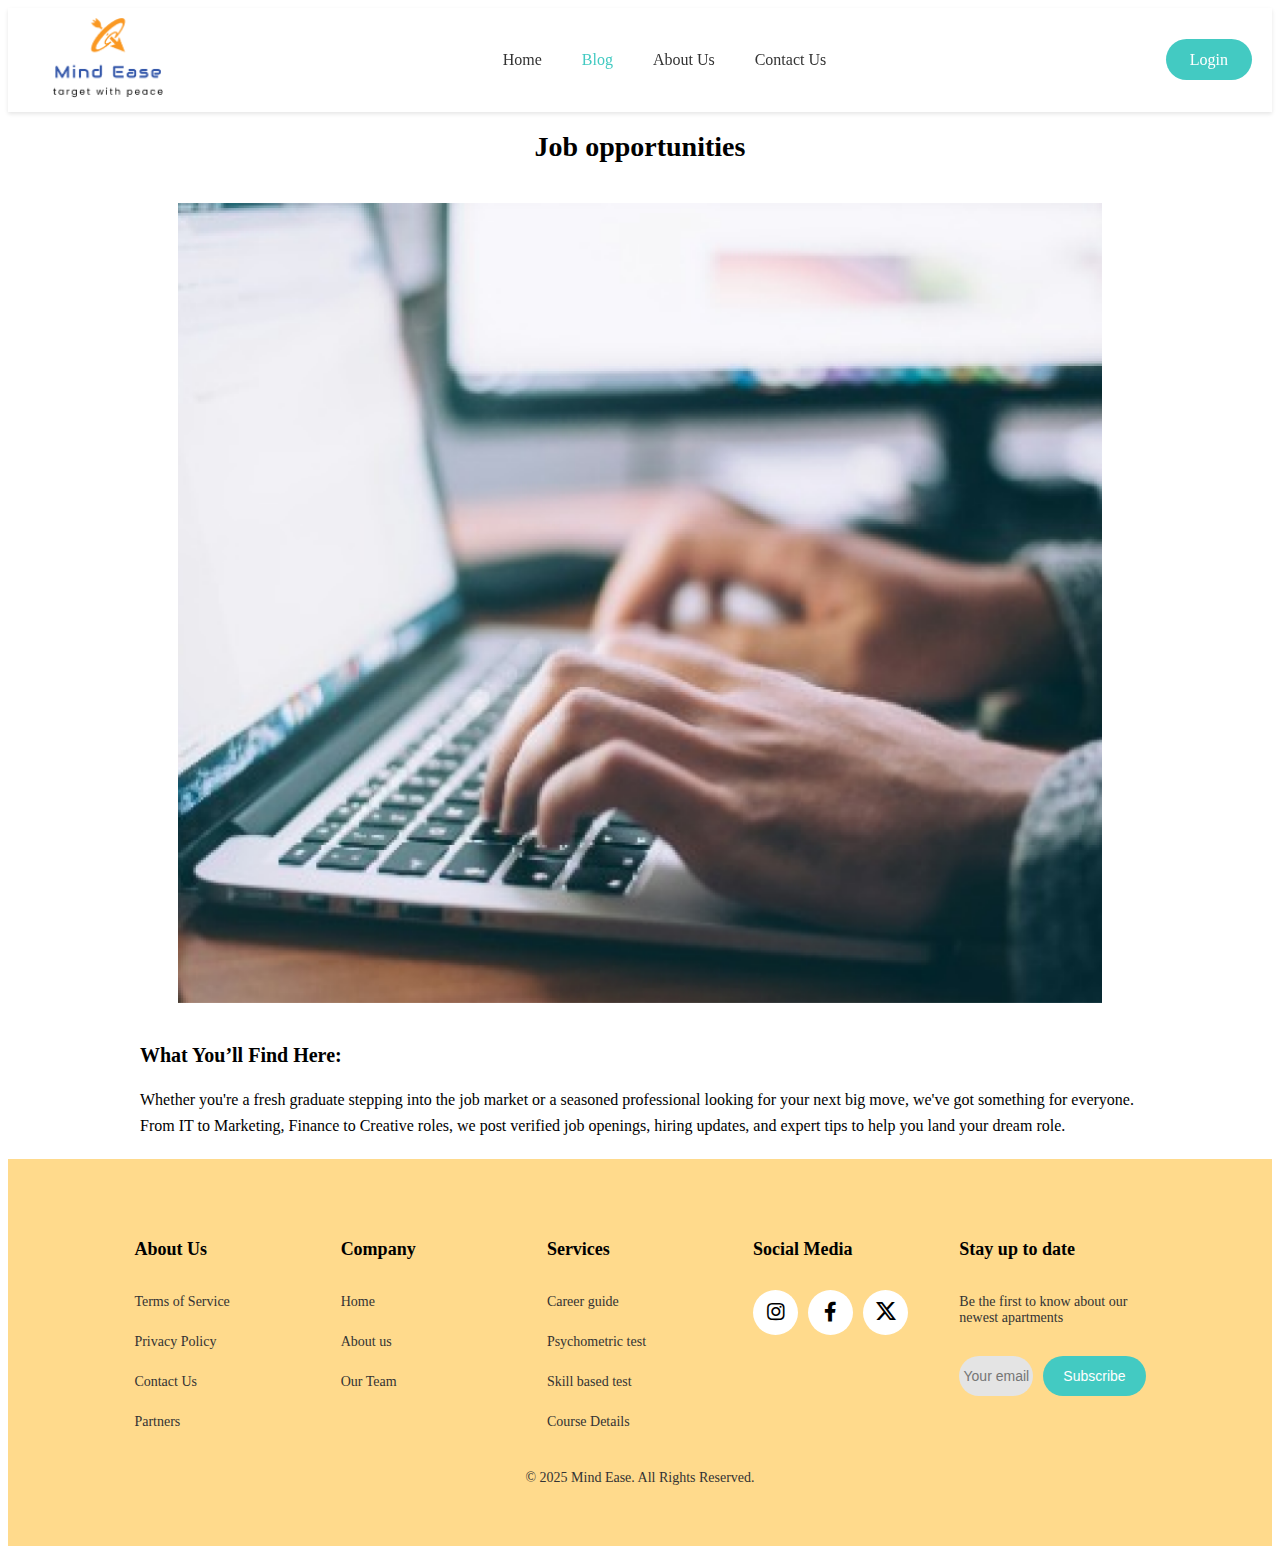
<file: blog-3.html>
<!DOCTYPE html>
<html lang="en">
<head>
    <meta charset="UTF-8">
    <meta name="viewport" content="width=device-width, initial-scale=1.0">
    <title>Mind ease - Blog Page</title>
    <link rel="stylesheet" href= "https://cdnjs.cloudflare.com/ajax/libs/font-awesome/5.15.3/css/all.min.css" />
<link rel="stylesheet" href="./assets/css/blog.css">

<!-- bootstrap icon cdn -->
<link rel="stylesheet" href="https://cdn.jsdelivr.net/npm/bootstrap-icons@1.13.1/font/bootstrap-icons.min.css">

<!-- Standard favicon -->
<link rel="icon" type="image/x-icon" href="assets/images/logo-2.png">

<!-- PNG version -->
<link rel="icon" type="image/png" href="assets/images/logo-2.png" sizes="32x32">

<!-- SVG version -->
<link rel="icon" type="image/svg+xml" href="assets/images/logo-2.png">
</head>
<body>
    <!-- navbar started here -->
    <nav class="navbar">
        <!-- Logo -->
        <a href="home.html" class="navbar-brand">
            <img src="assets/images/logo-2.png" alt="Logo">
        </a>

        <!-- Hamburger Menu for Mobile -->
        <div class="hamburger" onclick="toggleMenu()">
            <div></div>
            <div></div>
            <div></div>
        </div>

        <!-- Navigation Links -->
        <ul class="navbar-nav">
            <li><a href="./index.html" class="nav-link" >Home</a></li>
            <li><a href="./blog.html" class="nav-link " style="color: #43CAC2;" >Blog</a></li>
            <li><a href="./about.html" class="nav-link ">About Us</a></li>
            <li><a href="./contact.html" class="nav-link ">Contact Us</a></li>
            <div class="register-container-1">
                <a href="./login.html" class="nav-link btn">Login</a>
            </div>
        </ul>

    
        <div class="register-container">
            <a href="./login.html" class="nav-link btn">Login</a>
        </div>
    </nav>
<!-- navbar end here -->




<!-- blog section start here -->


<section>

      <h1>Job opportunities</h1>

  
  <div class="blog-1-img-container">
    <img class="blog-1-img" src="./assets/images/a1.png" alt="Vocational training image">
  </div>

  <div class="content">
    <h2>What You’ll Find Here:</h2>
    
<p>Whether you're a fresh graduate stepping into the job market or a seasoned professional looking for your next big move, we've got something for everyone. From IT to Marketing, Finance to Creative roles, we post verified job openings, hiring updates, and expert tips to help you land your dream role.</p>
 </div>

</section>
<!-- blog section end  here -->
 <style>
 

    h1 {
      text-align: center;
      font-size: 28px;
      margin-bottom: 20px;
    }

    h2 {
      font-size: 20px;
      margin-bottom: 15px;
    }

    .content {
      max-width: 1000px;
      margin: 0 auto;
      line-height: 1.6;
    }

    .content p {
      margin-bottom: 20px;
    }

    .content strong {
      display: block;
      margin-top: 10px;
    }
  </style>

<!-- footer started here -->
<div class="footer">
    <div class="Footer-inner">
        <div class="footer-section">
            <h5>About Us</h5>
            <p><a href="#">Terms of Service</a></p>
            <p><a href="#">Privacy Policy</a></p>
            <p><a href="./contact.html">Contact Us</a></p>
            <p><a href="#">Partners</a></p>
        </div>

        <div class="footer-section">
            <h5>Company</h5>
            <p><a href="./index.html">Home</a></p>
            <p><a href="./about.html">About us</a></p>
            <p><a href="#">Our Team</a></p>
        </div>

        <div class="footer-section">
            <h5>Services</h5>
            <p><a href="#">Career guide</a></p>
            <p><a href="#">Psychometric test</a></p>
            <p><a href="#">Skill based test</a></p>
            <p><a href="#">Course Details</a></p>
        </div>

        <div class="footer-section">
            <h5>Social Media</h5>
            <div class="social-icons">
               <a href="https://www.instagram.com/"target="_blank"><i class="fab fa-instagram"></i></a>
                    <a href="https://www.facebook.com/"target="_blank"><i class="fab fa-facebook-f"></i></a>
                    <a href="https://x.com/"target="_blank"><i class="bi bi-twitter-x"></i></a>
            </div>
        </div>

        <div class="footer-section">
            <h5>Stay up to date</h5>
            <p>Be the first to know about our newest apartments</p>
          <form class="subscribe">
    <input type="email" placeholder="Your email" name="email" required>
    <button type="submit">Subscribe</button>
</form>

        </div>
    </div>

    <!-- Copyright and horizontal rule -->
    <div class="copyright">
        <p>&copy; 2025 Mind Ease. All Rights Reserved.</p>
    </div>
</div>
<!-- footer end here -->


</body>
<script>
    function toggleMenu() {
    const navLinks = document.querySelector('.navbar-nav');
    navLinks.classList.toggle('show');
}

</script>
</html>
</file>
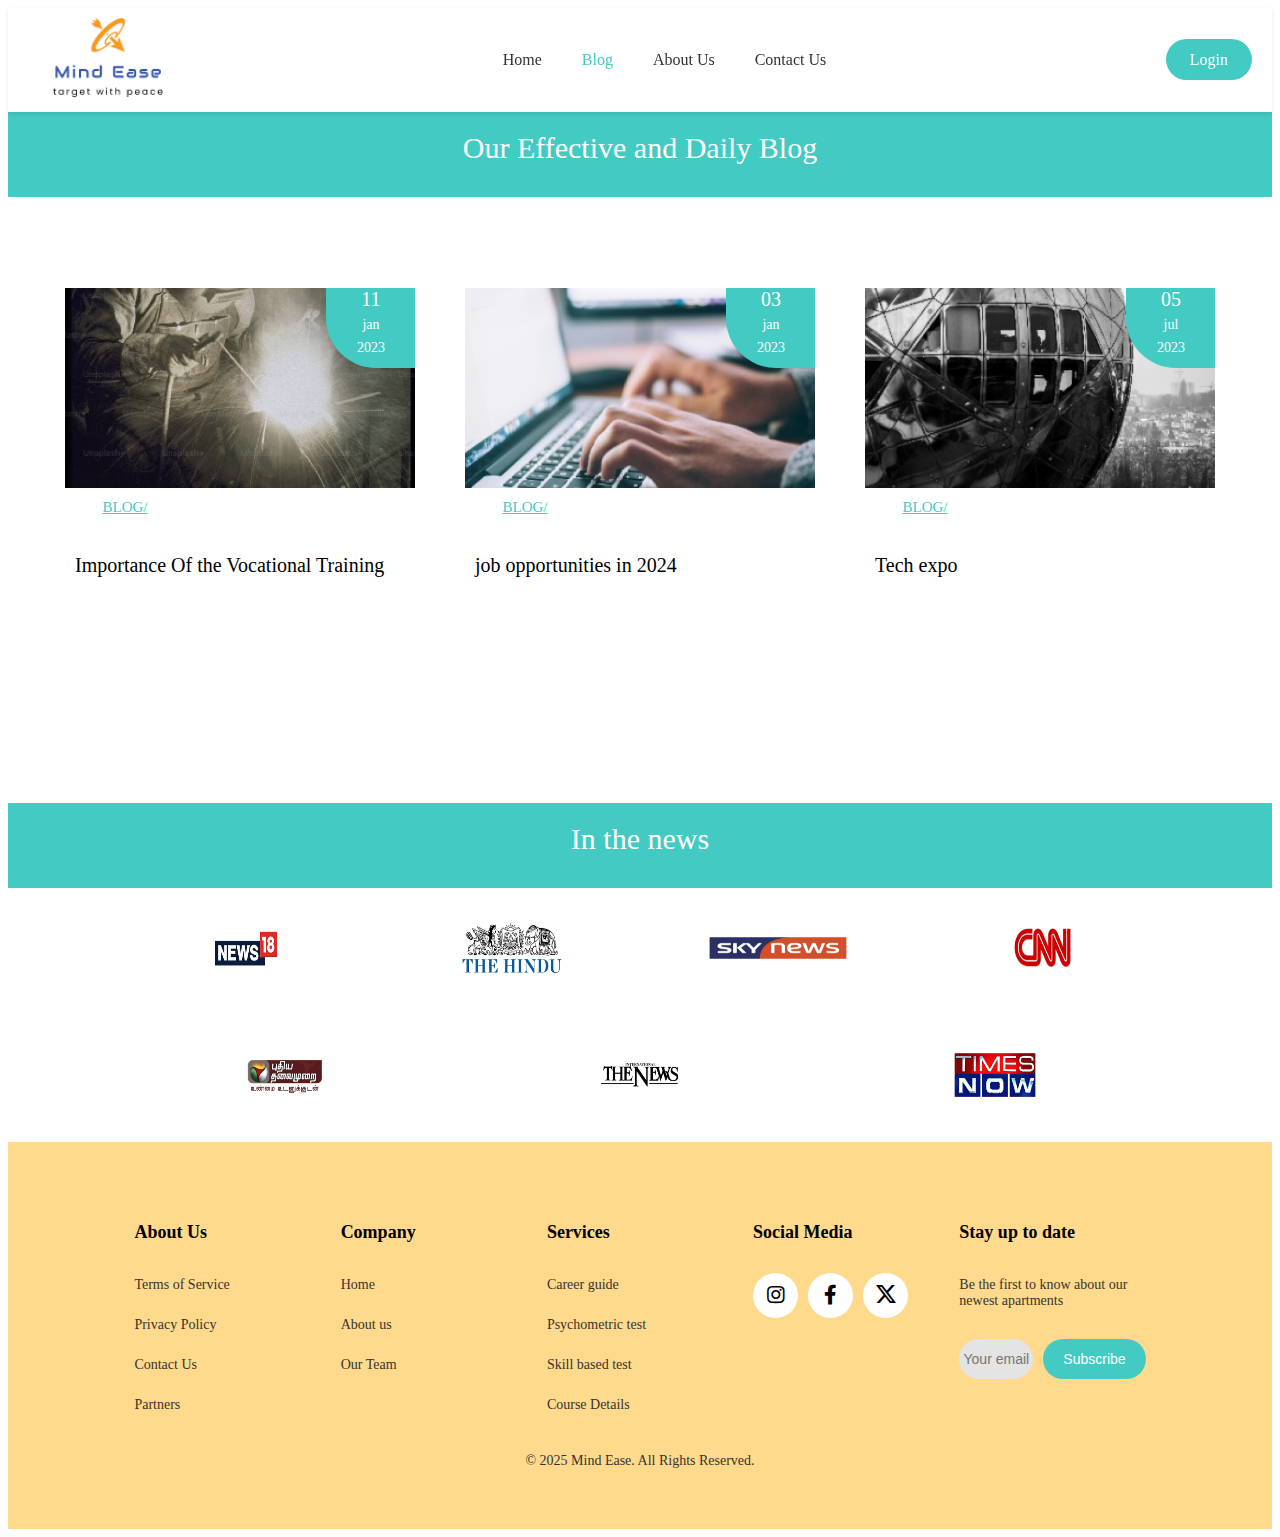
<file: blog.html>
<!DOCTYPE html>
<html lang="en">
<head>
    <meta charset="UTF-8">
    <meta name="viewport" content="width=device-width, initial-scale=1.0">
    <title>Mind ease - Blog Page</title>
    <link rel="stylesheet" href= "https://cdnjs.cloudflare.com/ajax/libs/font-awesome/5.15.3/css/all.min.css" />
<link rel="stylesheet" href="./assets/css/blog.css">


<!-- bootstrap icon cdn -->
<link rel="stylesheet" href="https://cdn.jsdelivr.net/npm/bootstrap-icons@1.13.1/font/bootstrap-icons.min.css">



<!-- Standard favicon -->
<link rel="icon" type="image/x-icon" href="assets/images/logo-2.png">

<!-- PNG version -->
<link rel="icon" type="image/png" href="assets/images/logo-2.png" sizes="32x32">

<!-- SVG version -->
<link rel="icon" type="image/svg+xml" href="assets/images/logo-2.png">
</head>
<body>
    <!-- navbar started here -->
    <nav class="navbar">
        <!-- Logo -->
        <a href="./index.html" class="navbar-brand">
            <img src="assets/images/logo-2.png" alt="Logo">
        </a>

        <!-- Hamburger Menu for Mobile -->
        <div class="hamburger" onclick="toggleMenu()">
            <div></div>
            <div></div>
            <div></div>
        </div>

        <!-- Navigation Links -->
        <ul class="navbar-nav">
            <li><a href="./index.html" class="nav-link" >Home</a></li>
            <li><a href="./blog.html" class="nav-link " style="color: #43CAC2;">Blog</a></li>
            <li><a href="./about.html" class="nav-link ">About Us</a></li>
            <li><a href="./contact.html" class="nav-link ">Contact Us</a></li>
            <div class="register-container-1">
                <a href="./login.html" class="nav-link btn">Login</a>
            </div>
        </ul>

    
        <div class="register-container">
            <a href="./login.html" class="nav-link btn">Login</a>
        </div>
    </nav>
<!-- navbar end here -->

    <!-- Our Effective and Daily Blog -->
    <div id="about-header" >
        Our Effective and Daily Blog
    </div>


    <div class="wrapper">

        <div class="single-card">
          <div class="img-area">
            <span class="notify-badge">11 <br> <span style="font-size: 14px;">jan</span>
            <br> <span style="font-size: 14px;">2023</span></span>
            <img src="assets/images/a3.png" alt="">
           
          </div>
          
          <div class="info">
                  <a href="./blog-1.html" style="color: #43CAC2;font-size: 15px;">BLOG/</a><a href="./blog-1.html" style="color: gray;font-size: 15px;margin-right: 230px;"></a>
         <br> <br><p style="text-align: left; font-size: 20px;color: black;">Importance Of the Vocational Training</p>
       
          </div>
        </div>
      
        <div class="single-card">
          <div class="img-area">
            <span class="notify-badge">03<br> <span style="font-size: 14px;">jan</span>
            <br> <span style="font-size: 14px;">2023</span></span>
            <img src="assets/images/a1.png" alt="">
           
          </div>
          <div class="info">
             <a href="./blog-3.html" style="color: #43CAC2;font-size: 15px;">BLOG/</a><a href="./blog-3.html" style="color: gray;font-size: 15px;margin-right: 230px;"></a>
         <br><br> <p style="text-align: left; font-size: 20px;color: black;">job opportunities in 2024</p>
        
          </div>
        </div>
      
        <div class="single-card">
          <div class="img-area">
            <span class="notify-badge">05<br> <span style="font-size: 14px;">jul</span>
            <br> <span style="font-size: 14px;">2023</span></span>
            <img src="./assets/images/a2.png" alt="">
            
          </div>
          <div class="info" id="info">
            <a href="./blog-2.html" style="color: #43CAC2;font-size: 15px;">BLOG/</a><a href="./blog-2.html" style="color: gray;font-size: 15px;margin-right: 230px;"></a>
            <br><br> <p style="text-align: left; font-size: 20px;color: black;">Tech expo</p>
         
          </div>
        </div>
      </div>
    <!-- Our Effective and Daily Blog -->
    

    <!-- In the news -->

    <div id="about-header" >
        In the news
               </div>

               <div class="flex-container"  >
                <div class="flex-item-left">
                    <img src="./assets/images/Blog - In the news/nbc logo resize.png" width="120" height="100" id="img">
                </div>
                <div class="flex-item-left">
                    <img src="./assets/images/Blog - In the news/hindu_logo resize.png" width="150" height="100" id="img">
                </div>
                <div class="flex-item-left">
                    <img src="assets/images/Blog - In the news/sky-news-1-logo-png-transparent.png" width="150" height="100" id="img">
                </div>
                <div class="flex-item-left">
                    <img src="./assets/images/Blog - In the news/india_today-resize.png" width="120" height="100" id="img">
                </div>
            </div>
    
            
            <div class="flex-container" >
                <div class="flex-item-center">
                    <img src="./assets/images/Blog - In the news/puthiya-thalaimurai-resize.png" width="150" height="100" id="img">
                </div>
                <div class="flex-item-center">
                    <img src="./assets/images/Blog - In the news/the_news_logo- resize.png" width="150" height="100" id="img">
                </div>
                <div class="flex-item-center">
                    <img src="./assets/images/Blog - In the news/times_now.png" width="150" height="100" id="img">
                </div>
            </div> 
               <!-- In the news -->

<!-- footer started here -->
<div class="footer">
    <div class="Footer-inner">
        <div class="footer-section">
            <h5>About Us</h5>
            <p><a href="#">Terms of Service</a></p>
            <p><a href="#">Privacy Policy</a></p>
            <p><a href="./contact.html">Contact Us</a></p>
            <p><a href="#">Partners</a></p>
        </div>

        <div class="footer-section">
            <h5>Company</h5>
            <p><a href="./index.html">Home</a></p>
            <p><a href="./about.html">About us</a></p>
            <p><a href="#">Our Team</a></p>
        </div>

        <div class="footer-section">
            <h5>Services</h5>
            <p><a href="#">Career guide</a></p>
            <p><a href="#">Psychometric test</a></p>
            <p><a href="#">Skill based test</a></p>
            <p><a href="#">Course Details</a></p>
        </div>

        <div class="footer-section">
            <h5>Social Media</h5>
                       <div class="social-icons">
               <a href="https://www.instagram.com/" target="_blank"><i class="fab fa-instagram"></i></a>
                    <a href="https://www.facebook.com/" target="_blank"><i class="fab fa-facebook-f"></i></a>
                    <a href="https://x.com/" target="_blank"><i class="bi bi-twitter-x"></i></a>
            </div>
        </div>

        <div class="footer-section">
            <h5>Stay up to date</h5>
            <p>Be the first to know about our newest apartments</p>
          <form class="subscribe">
    <input type="email" placeholder="Your email" name="email" required>
    <button type="submit">Subscribe</button>
</form>

        </div>
    </div>

    <!-- Copyright and horizontal rule -->
    <div class="copyright">
        <p>&copy; 2025 Mind Ease. All Rights Reserved.</p>
    </div>
</div>
<!-- footer end here -->


</body>
<script>
    function toggleMenu() {
    const navLinks = document.querySelector('.navbar-nav');
    navLinks.classList.toggle('show');
}

</script>
</html>
</file>
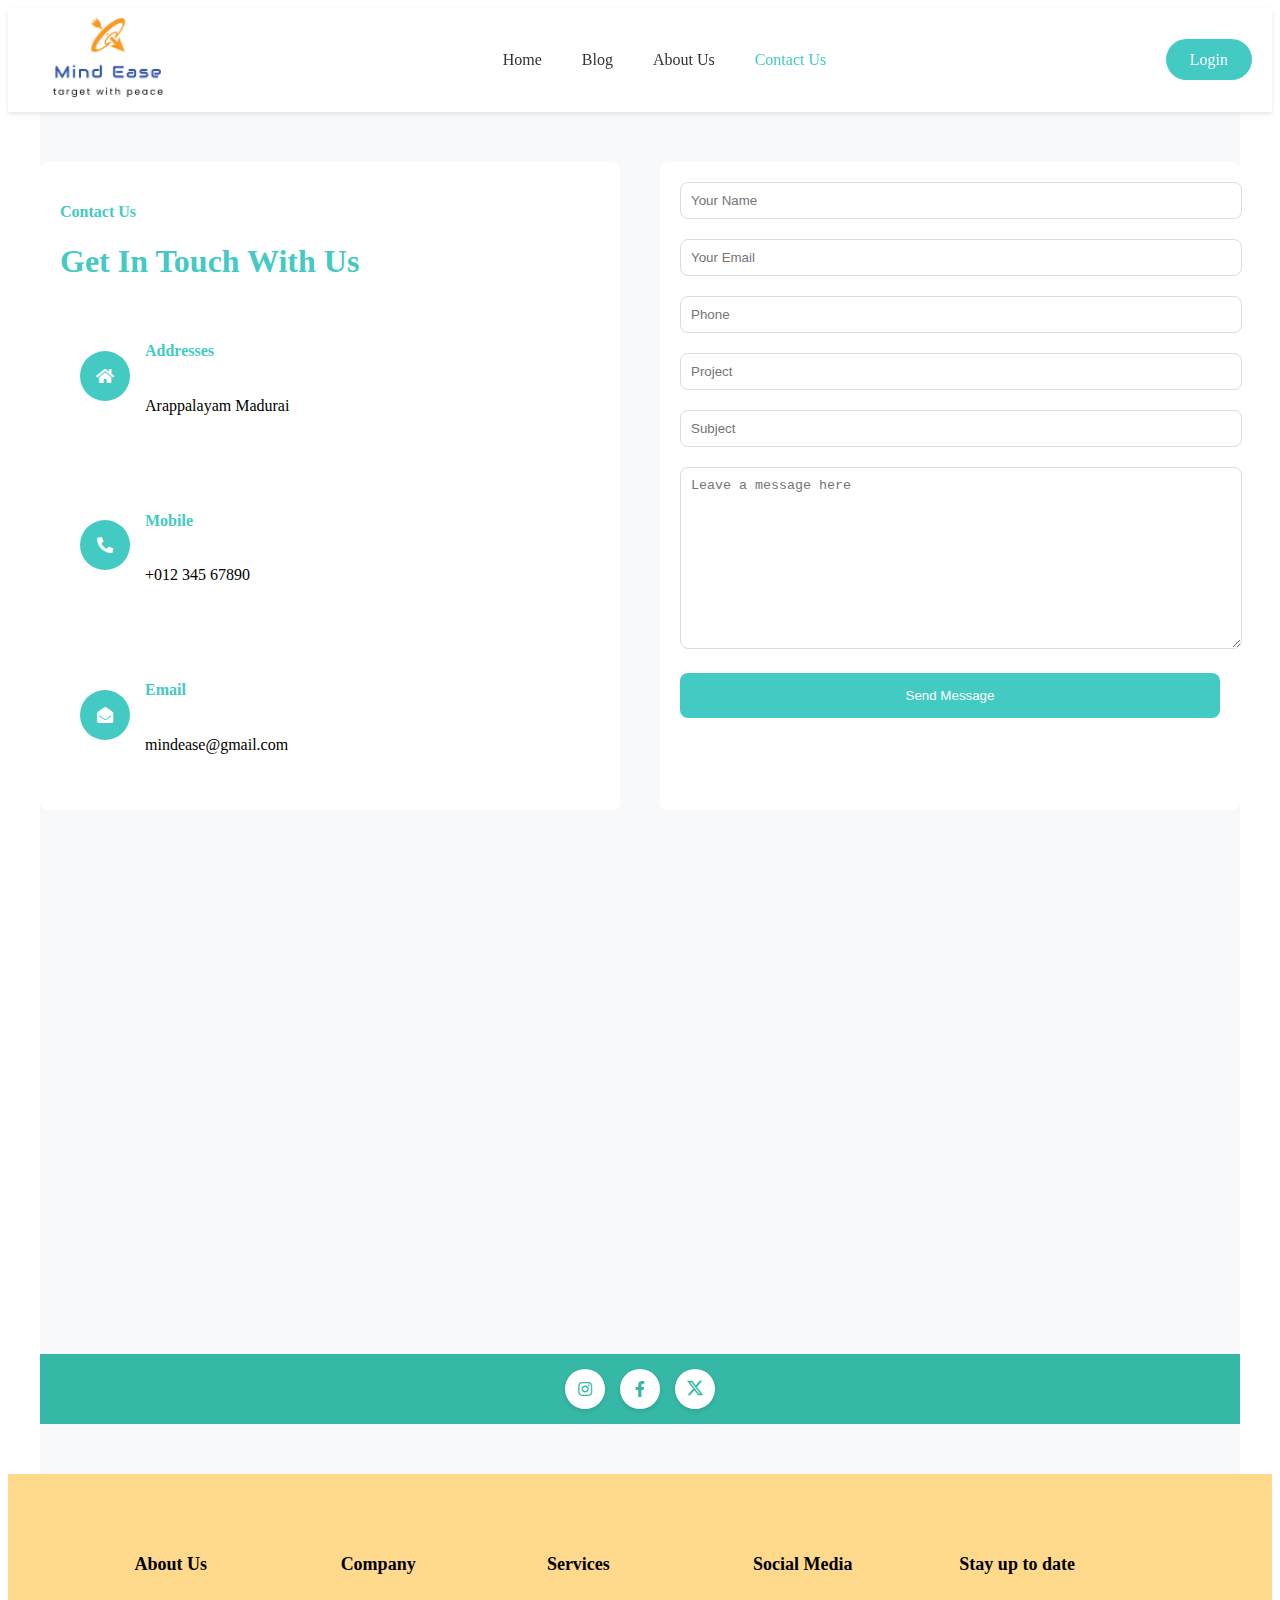
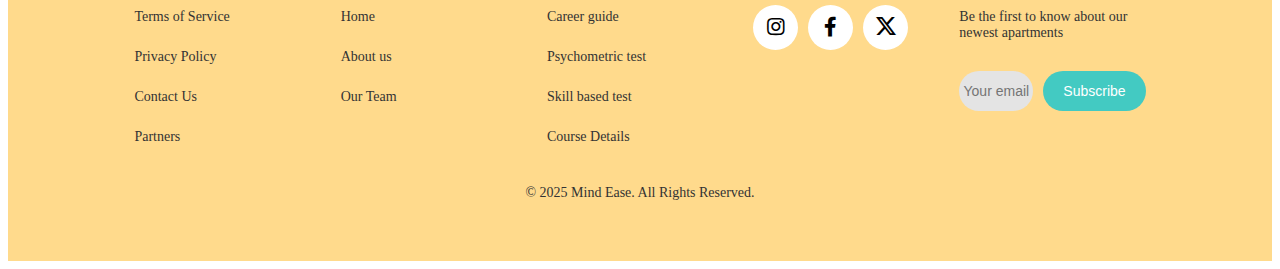
<file: contact.html>
<!DOCTYPE html>
<html lang="en">
<head>
    <meta charset="UTF-8">
    <meta name="viewport" content="width=device-width, initial-scale=1.0">
    <title>Mind ease - Contact Page</title>
    <link rel="stylesheet" href= "https://cdnjs.cloudflare.com/ajax/libs/font-awesome/5.15.3/css/all.min.css" />
<link rel="stylesheet" href="./assets/css/contact.css">

<!-- bootstrap icon cdn -->
<link rel="stylesheet" href="https://cdn.jsdelivr.net/npm/bootstrap-icons@1.13.1/font/bootstrap-icons.min.css">


<!-- Standard favicon -->
<link rel="icon" type="image/x-icon" href="assets/images/logo-2.png">

<!-- PNG version -->
<link rel="icon" type="image/png" href="assets/images/logo-2.png" sizes="32x32">

<!-- SVG version -->
<link rel="icon" type="image/svg+xml" href="assets/images/logo-2.png">
</head>
<body>
    <!-- navbar started here -->
    <nav class="navbar">
        <!-- Logo -->
        <a href="./index.html" class="navbar-brand">
            <img src="assets/images/logo-2.png" alt="Logo">
        </a>

        <!-- Hamburger Menu for Mobile -->
        <div class="hamburger" onclick="toggleMenu()">
            <div></div>
            <div></div>
            <div></div>
        </div>

        <!-- Navigation Links -->
        <ul class="navbar-nav">
            <li><a href="./index.html" class="nav-link" >Home</a></li>
            <li><a href="./blog.html" class="nav-link " >Blog</a></li>
            <li><a href="./about.html" class="nav-link ">About Us</a></li>
            <li><a href="./contact.html" class="nav-link " style="color: #43CAC2;">Contact Us</a></li>
            <div class="register-container-1">
                <a href="./login.html" class="nav-link btn">Login</a>
            </div>
        </ul>

    
        <div class="register-container">
            <a href="./login.html" class="nav-link btn">Login</a>
        </div>
    </nav>
<!-- navbar end here -->


<!-- contact start here -->
<div class="contact-container contact-section">
    <div class="contact-grid">
        <!-- Contact Info Section -->
        <div class="contact-box">
            <h4>Contact Us</h4>
            <h1>Get In Touch With Us</h1>

            <div class="flex-display">
                <div class="icon-circle">
                    <i class="fa fa-home" style="color: white;"></i>
                </div>
                <div style="margin-left: 15px;">
                    <h4 >Addresses</h4>
                    <p style="padding-top: 15px;">Arappalayam Madurai</p>
                </div>
            </div>

            <div class="flex-display">
                <div class="icon-circle">
                    <i class="fa fa-phone-alt" style="color: white;"></i>
                </div>
                <div style="margin-left: 15px;">
                    <h4>Mobile</h4>
                    <p style="padding-top: 15px;">+012 345 67890</p>
                </div>
            </div>

            <div class="flex-display">
                <div class="icon-circle">
                    <i class="fa fa-envelope-open" style="color: white;"></i>
                </div>
                <div style="margin-left: 15px;">
                    <h4>Email</h4>
                    <p style="padding-top: 15px;">mindease@gmail.com</p>
                </div>
            </div>
        </div>

        <!-- Contact Form Section -->
        <div class="contact-box">
            <form id="contact-form" method="POST">
                <div class="floating-form">
                    <input type="text" class="form-input" id="name" name="name" placeholder="Your Name" required>
                </div>

                <div class="floating-form">
                    <input type="email" class="form-input" id="email" name="email" placeholder="Your Email" required>
                </div>

                <div class="floating-form">
                    <input type="tel" class="form-input" id="phone" name="phone" placeholder="Phone" required>
                </div>

                <div class="floating-form">
                    <input type="text" class="form-input" id="project" name="project" placeholder="Project" required>
                </div>

                <div class="floating-form">
                    <input type="text" class="form-input" id="subject" name="subject" placeholder="Subject" required>
                </div>

                <div class="floating-form">
                    <textarea class="form-input" placeholder="Leave a message here" id="message" name="message" style="height: 160px" required></textarea>
                </div>

                <button type="submit" class="submit-btn" id="submit-button">
                    Send Message
                </button>
                <div id="result" class="mt-3"></div>
            </form>
        </div>

        <!-- Map Section -->
        <div class="map-container">
            <iframe src="https://www.google.com/maps/embed?pb=!1m18!1m12!1m3!1d7860.002836868993!2d78.10062869054408!3d9.933839028695111!2m3!1f0!2f0!3f0!3m2!1i1024!2i768!4f13.1!3m3!1m2!1s0x3b00cf60c961698f%3A0xbd9a2f7c39461612!2sArappalayam%2C%20Madurai%2C%20Tamil%20Nadu!5e0!3m2!1sen!2sin!4v1742544409414!5m2!1sen!2sin" loading="lazy"></iframe>
            <div class="social-links">
            <a href="https://www.instagram.com/"target="_blank"><i class="fab fa-instagram"></i></a>
                    <a href="https://www.facebook.com/"target="_blank"><i class="fab fa-facebook-f"></i></a>
                    <a href="https://x.com/"target="_blank"><i class="bi bi-twitter-x"></i></a>
            </div>
        </div>
    </div>
</div>
<!-- contact end here -->
 
<!-- footer started here -->
<div class="footer">
    <div class="Footer-inner">
        <div class="footer-section">
            <h5>About Us</h5>
            <p><a href="#">Terms of Service</a></p>
            <p><a href="#">Privacy Policy</a></p>
            <p><a href="./contact.html">Contact Us</a></p>
            <p><a href="#">Partners</a></p>
        </div>

        <div class="footer-section">
            <h5>Company</h5>
            <p><a href="./index.html">Home</a></p>
            <p><a href="./about.html">About us</a></p>
            <p><a href="#">Our Team</a></p>
        </div>

        <div class="footer-section">
            <h5>Services</h5>
            <p><a href="#">Career guide</a></p>
            <p><a href="#">Psychometric test</a></p>
            <p><a href="#">Skill based test</a></p>
            <p><a href="#">Course Details</a></p>
        </div>

        <div class="footer-section">
            <h5>Social Media</h5>
            <div class="social-icons">
               <a href="https://www.instagram.com/" target="_blank"><i class="fab fa-instagram"></i></a>
                    <a href="https://www.facebook.com/" target="_blank"><i class="fab fa-facebook-f"></i></a>
                    <a href="https://x.com/" target="_blank"><i class="bi bi-twitter-x"></i></a>
            </div>
        </div>

        <div class="footer-section">
            <h5>Stay up to date</h5>
            <p>Be the first to know about our newest apartments</p>
          <form class="subscribe">
    <input type="email" placeholder="Your email" name="email" required>
    <button type="submit">Subscribe</button>
</form>

        </div>
    </div>

    <!-- Copyright and horizontal rule -->
    <div class="copyright">
        <p>&copy; 2025 Mind Ease. All Rights Reserved.</p>
    </div>
</div>
<!-- footer end here -->


</body>
<script>
    function toggleMenu() {
    const navLinks = document.querySelector('.navbar-nav');
    navLinks.classList.toggle('show');
}

</script>
</html>
</file>
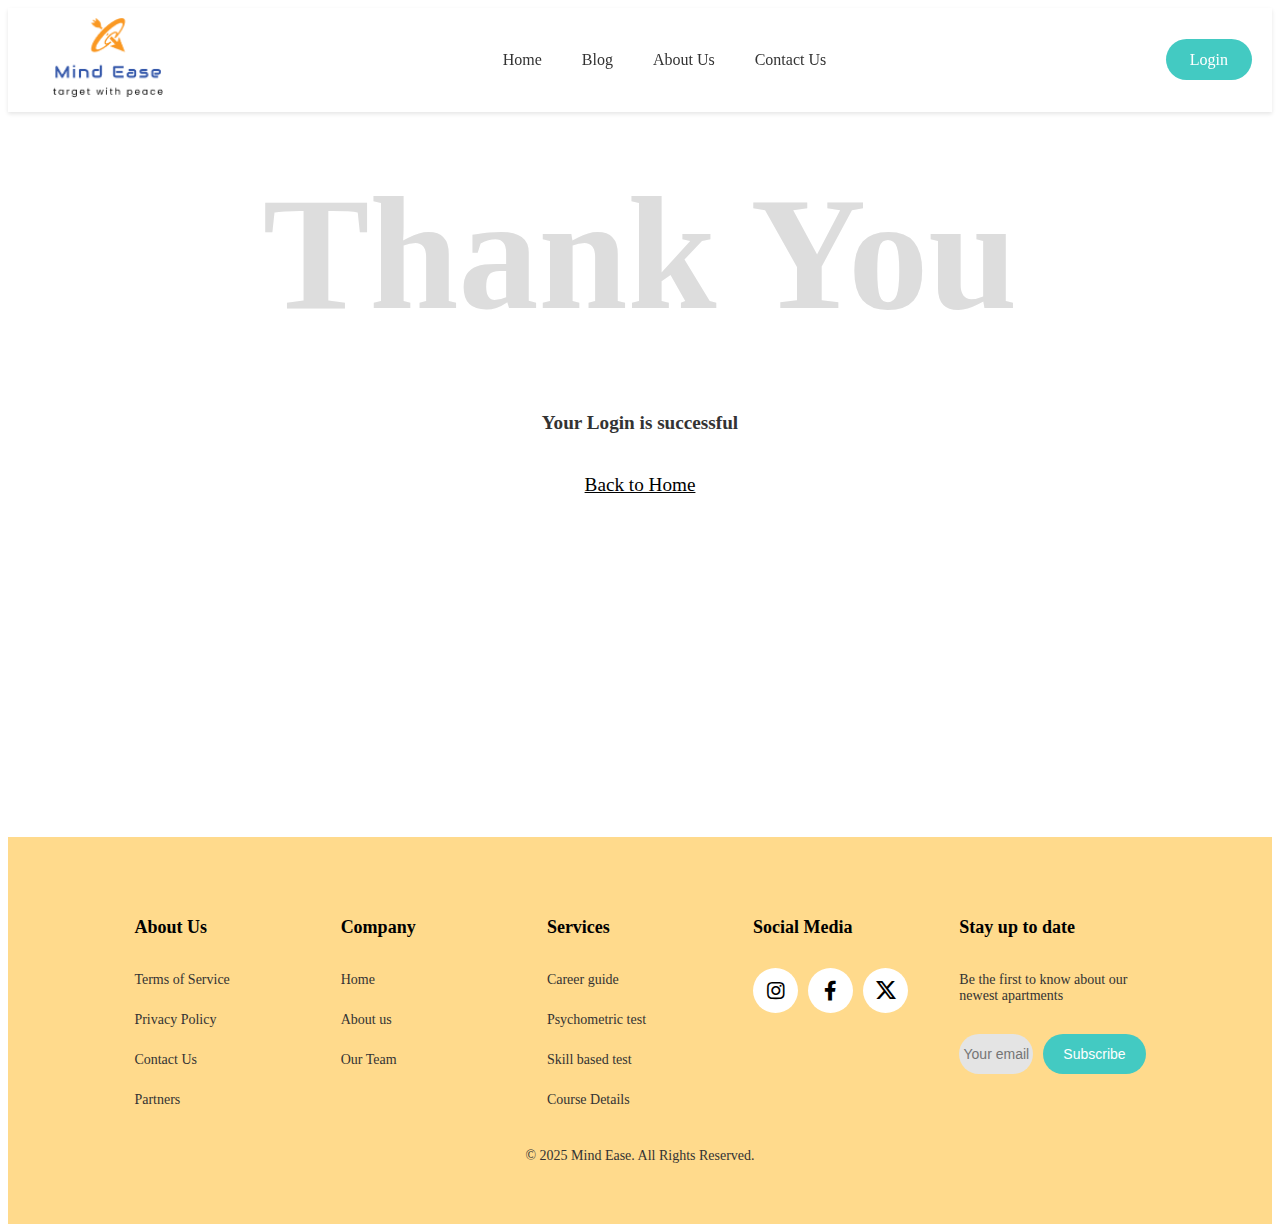
<file: endpage.html>
<!DOCTYPE html>
<html lang="en">
<head>
    <meta charset="UTF-8">
    <meta name="viewport" content="width=device-width, initial-scale=1.0">
    <title>Mind ease - End Page</title>
    <link rel="stylesheet" href= "https://cdnjs.cloudflare.com/ajax/libs/font-awesome/5.15.3/css/all.min.css" />
<link rel="stylesheet" href="./assets/css/endpage.css">

<!-- bootstrap icon cdn -->
<link rel="stylesheet" href="https://cdn.jsdelivr.net/npm/bootstrap-icons@1.13.1/font/bootstrap-icons.min.css">


<!-- Standard favicon -->
<link rel="icon" type="image/x-icon" href="assets/images/logo-2.png">

<!-- PNG version -->
<link rel="icon" type="image/png" href="assets/images/logo-2.png" sizes="32x32">

<!-- SVG version -->
<link rel="icon" type="image/svg+xml" href="assets/images/logo-2.png">
</head>
<body>
    <!-- navbar started here -->
    <nav class="navbar">
        <!-- Logo -->
        <a href="home.html" class="navbar-brand">
            <img src="assets/images/logo-2.png" alt="Logo">
        </a>

        <!-- Hamburger Menu for Mobile -->
        <div class="hamburger" onclick="toggleMenu()">
            <div></div>
            <div></div>
            <div></div>
        </div>

        <!-- Navigation Links -->
         <ul class="navbar-nav">
            <li><a href="./index.html" class="nav-link">Home</a></li>
            <li><a href="./blog.html" class="nav-link " >Blog</a></li>
            <li><a href="./about.html" class="nav-link ">About Us</a></li>
            <li><a href="./contact.html" class="nav-link ">Contact Us</a></li>
            <div class="register-container-1">
                <a href="./login.html" class="nav-link btn">Login</a>
            </div>
        </ul>

    
        <div class="register-container">
            <a href="./login.html" class="nav-link btn">Login</a>
        </div>
    </nav>
<!-- navbar end here -->

<!-- endpage  -->
 <div class="content">
    <h1 class="heading1">Thank You</h1>
    <h6 class="heading6">Your Login is successful</h6>
    <div>
        <a href="./index.html" class="link">Back to Home</a>
    </div>
</div>
<!-- <div id="class">
    Thank you
</div>
<div >
<p id="class2">login successfully </p><br>
<p id="class1"><a class="a" href="./index.html">Back to Home</a></p>
</div> -->
<!-- endpage  -->
 
<!-- footer started here -->
<div class="footer">
    <div class="Footer-inner">
        <div class="footer-section">
            <h5>About Us</h5>
            <p><a href="#">Terms of Service</a></p>
            <p><a href="#">Privacy Policy</a></p>
            <p><a href="./contact.html">Contact Us</a></p>
            <p><a href="#">Partners</a></p>
        </div>

        <div class="footer-section">
            <h5>Company</h5>
            <p><a href="./index.html">Home</a></p>
            <p><a href="./about.html">About us</a></p>
            <p><a href="#">Our Team</a></p>
        </div>

        <div class="footer-section">
            <h5>Services</h5>
            <p><a href="#">Career guide</a></p>
            <p><a href="#">Psychometric test</a></p>
            <p><a href="#">Skill based test</a></p>
            <p><a href="#">Course Details</a></p>
        </div>

        <div class="footer-section">
            <h5>Social Media</h5>
            <div class="social-icons">
               <a href="https://www.instagram.com/"><i class="fab fa-instagram"></i></a>
                    <a href="https://www.facebook.com/"><i class="fab fa-facebook-f"></i></a>
                    <a href="https://x.com/"><i class="bi bi-twitter-x"></i></a>
            </div>
        </div>

        <div class="footer-section">
            <h5>Stay up to date</h5>
            <p>Be the first to know about our newest apartments</p>
          <form class="subscribe">
    <input type="email" placeholder="Your email" name="email" required>
    <button type="submit">Subscribe</button>
</form>

        </div>
    </div>

    <!-- Copyright and horizontal rule -->
    <div class="copyright">
        <p>&copy; 2025 Mind Ease. All Rights Reserved.</p>
    </div>
</div>
<!-- footer end here -->


</body>
<script>
    function toggleMenu() {
    const navLinks = document.querySelector('.navbar-nav');
    navLinks.classList.toggle('show');
}

</script>
</html>
</file>
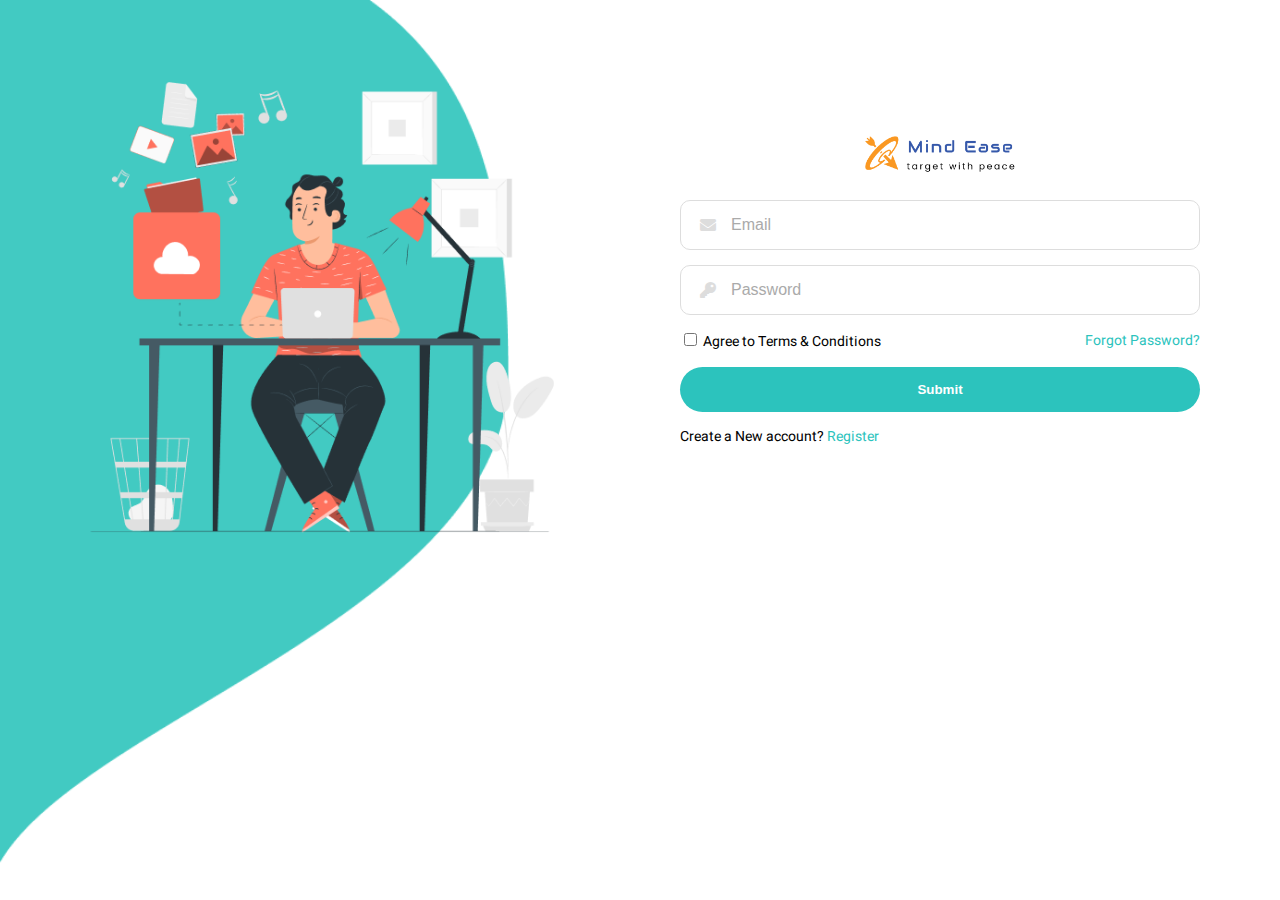
<file: login.html>
<!DOCTYPE html>
<html lang="en">
<head>
    <meta charset="UTF-8">
    <meta name="viewport" content="width=device-width, initial-scale=1.0">
    <title>Mind ease - Login Page</title>

    <!-- Google Fonts -->
    <link href="https://fonts.googleapis.com/css2?family=Heebo:wght@400;500;600&display=swap" rel="stylesheet">

    <!-- FontAwesome -->
    <link href="https://cdnjs.cloudflare.com/ajax/libs/font-awesome/5.10.0/css/all.min.css" rel="stylesheet">

    
<!-- Standard favicon -->
<link rel="icon" type="image/x-icon" href="assets/images/logo-2.png">

<!-- PNG version -->
<link rel="icon" type="image/png" href="assets/images/logo-2.png" sizes="32x32">

<!-- SVG version -->
<link rel="icon" type="image/svg+xml" href="assets/images/logo-2.png">

    <!-- Custom Styles -->
     <style>
        
        body {
            margin: 0;
            padding: 0;
            font-family: 'Heebo', sans-serif;
            overflow-x: hidden;
        }

        .login-container {
            display: grid;
            grid-template-columns: 1fr 1fr;
            width: 100%;
            height: 100vh;
        }

        .login-left {
            position: relative;
            width:100%;
            display: flex;
        }

        .login-left img {
            max-width: 100%;
            height: auto;
        }

        .over-layout {
            position: absolute;
            left: 10%;
            top: 5%;
            width: 80%;
        }

        .login-right {
   
    flex-direction: column;
    justify-content: center;
    align-items: center;
    margin-top: 15%;
    padding: 40px;
    background-color: #fff;
    width: 100%; 
    max-width: 600px;
    box-sizing: border-box; 
}


        .login-logo {
            text-align: center;
            margin-bottom: 20px;
        }

        .login-logo img {
            max-width: 150px;
        }

        .input-group {
    position: relative;
    margin-bottom: 15px;
    width: 100%;
}

.input-icon {
    position: absolute;
    left: 10px; 
    display: flex;
    justify-content: center;
    align-items: center;
    height: 100%;
    padding: 0 10px;
    pointer-events: none; 
    
}

.form-control {
    width: 100%;
    padding-left: 50px !important; 
    padding-right: 10px; 
    height: 40px;
    border-radius: 10px;
    border: 1px solid #ddd;
    font-size: 16px;
}


.form-control::placeholder {
   
    color: #aaa; 
}       
        .btn-login {
            background: #2CC3BD;
            color: #fff;
            border-radius: 30px;
            width: 100%;
            font-weight: bold;
            transition: 0.3s;
            padding: 15px;
            border: none;
            margin-top: 15px;
        }

        .btn-login:hover {
            background: #249b94;
        }

        .terms {
            display: flex;
            align-items: center;
            justify-content: space-between;
            font-size: 14px;
        }

        .terms a {
            color: #2CC3BD;
            text-decoration: none;
        }

        .terms a:hover {
            text-decoration: underline;
        }

        .input-group {
            display: flex;
            align-items: center;
            margin-bottom: 15px;
            width: 100%;
        }

        .input-group-text {
            border-right: none;
            background-color: transparent;
            color: #ddd;
            font-size: 25px;
            padding: 10px;
        }

        .input-group input {
            flex: 1;
            border-radius: 10px;
            padding: 4px 20px;
            border: 1px solid #ddd;
        }

        /* Responsive Design */
        @media (max-width: 992px) {
            .login-container {
                grid-template-columns: 1fr;
            }

            .login-left {
                display: none;
            }

            .login-right {
                padding: 30px;
            }
        }

        @media (max-width: 768px) {
            .login-right {
                padding: 20px;
                padding-top: 10px;
    width: 100%; 
    max-width: 900px;
            }

            .login-logo img {
                max-width: 120px;
            }

            .form-control {
                padding: 8px 15px;
            }

            .input-group-text {
                font-size: 20px;
            }
        }

        @media screen and (min-width: 769px) and (max-width: 1024px) {
            .login-right {
                width: 50%;
                padding: 40px;
                width: 100%; 
                max-width: 900px;
            }
        }

        @media (max-width: 576px) {
            .terms {
                flex-direction: column;
                text-align: center;
            }

            .terms a {
                margin-top: 5px;
            }
        }
    </style>
</head>
<body>

<div class="login-container">
    <!-- Left Side (Image & Background) -->
    <div class="login-left">
        <img src="assets/images/login-bg.png" alt="Login Illustration">
        <div class="over-layout">
            <img src="assets/images/9019190_4071500 1.png" alt="Overlay">
        </div>
    </div>

    <!-- Right Side (Form) -->
    <div class="login-right">
        <div class="login-logo">
            <img src="assets/images/Frame 1082.png" alt="Mind Ease Logo">
        </div>
        <form >
            <div class="mb-3 input-group">
                <div class="input-icon">
                    <i class="fas fa-envelope" style="color: #ddd;"></i>
                </div>
                <input type="email" name="email" class="form-control" placeholder="Email" required>
            </div>
            <div class="mb-3 input-group">
                <div class="input-icon">
                    <i class="fas fa-key" style="color: #ddd;"></i>
                </div>
                <input type="password" name="password" class="form-control" placeholder="Password" required>
            </div>
            <div class="terms mb-3">
                <div>
                    <input type="checkbox" id="terms" required>
                    <label for="terms">Agree to Terms & Conditions</label>
                </div>
                <a href="#">Forgot Password?</a>
            </div>
            <a href=""></a>
            <button type="submit" class="btn btn-login">Submit</button>
        </form>
        <div class="terms mt-3">
            <p>Create a New account? <a href="./register.html">Register </a></p>
        </div>
    </div>
</div>

</body>
</html>
</file>
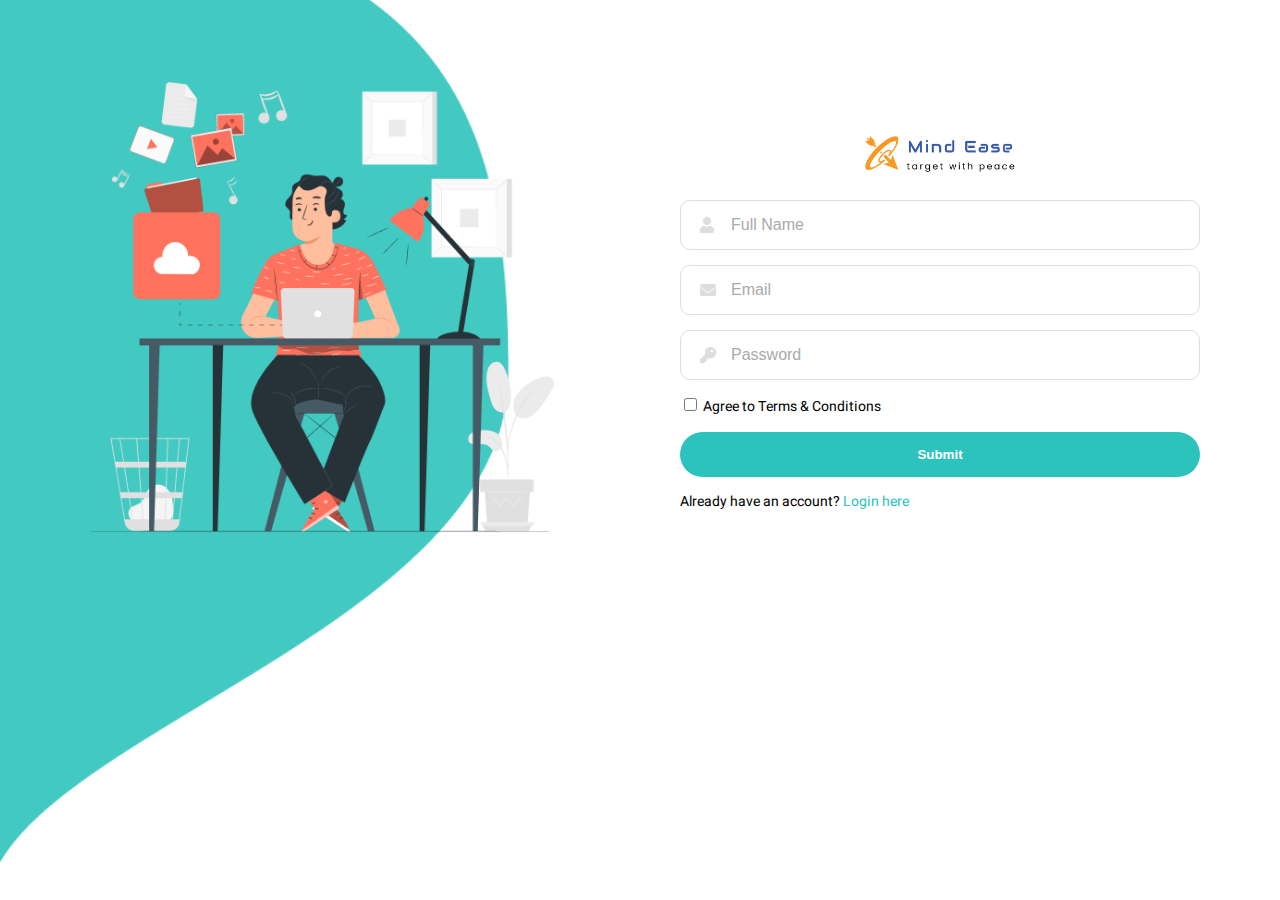
<file: register.html>
<!DOCTYPE html>
<html lang="en">
<head>
    <meta charset="UTF-8">
    <meta name="viewport" content="width=device-width, initial-scale=1.0">
    <title>Mind ease - Register Page</title>

    <!-- Google Fonts -->
    <link href="https://fonts.googleapis.com/css2?family=Heebo:wght@400;500;600&display=swap" rel="stylesheet">

    <!-- FontAwesome -->
    <link href="https://cdnjs.cloudflare.com/ajax/libs/font-awesome/5.10.0/css/all.min.css" rel="stylesheet">

    
<!-- Standard favicon -->
<link rel="icon" type="image/x-icon" href="assets/images/logo-2.png">

<!-- PNG version -->
<link rel="icon" type="image/png" href="assets/images/logo-2.png" sizes="32x32">

<!-- SVG version -->
<link rel="icon" type="image/svg+xml" href="assets/images/logo-2.png">


    <!-- Custom Styles -->
    <style>
        
        body {
            margin: 0;
            padding: 0;
            font-family: 'Heebo', sans-serif;
            overflow-x: hidden;
        }

        .login-container {
            display: grid;
            grid-template-columns: 1fr 1fr;
            width: 100%;
            height: 100vh;
        }

        .login-left {
            position: relative;
            width:100%;
            display: flex;
        }

        .login-left img {
            max-width: 100%;
            height: auto;
        }

        .over-layout {
            position: absolute;
            left: 10%;
            top: 5%;
            width: 80%;
        }

        .login-right {
   
    flex-direction: column;
    justify-content: center;
    align-items: center;
    margin-top: 15%;
    padding: 40px;
    background-color: #fff;
    width: 100%; 
    max-width: 600px;
    box-sizing: border-box; 
}


        .login-logo {
            text-align: center;
            margin-bottom: 20px;
        }

        .login-logo img {
            max-width: 150px;
        }

        .input-group {
    position: relative;
    margin-bottom: 15px;
    width: 100%;
}

.input-icon {
    position: absolute;
    left: 10px; 
    display: flex;
    justify-content: center;
    align-items: center;
    height: 100%;
    padding: 0 10px;
    pointer-events: none; 
    
}

.form-control {
    width: 100%;
    padding-left: 50px !important; 
    padding-right: 10px; 
    height: 40px;
    border-radius: 10px;
    border: 1px solid #ddd;
    font-size: 16px;
}


.form-control::placeholder {
   
    color: #aaa; 
}       
        .btn-login {
            background: #2CC3BD;
            color: #fff;
            border-radius: 30px;
            width: 100%;
            font-weight: bold;
            transition: 0.3s;
            padding: 15px;
            border: none;
            margin-top: 15px;
        }

        .btn-login:hover {
            background: #249b94;
        }

        .terms {
            display: flex;
            align-items: center;
            justify-content: space-between;
            font-size: 14px;
        }

        .terms a {
            color: #2CC3BD;
            text-decoration: none;
        }

        .terms a:hover {
            text-decoration: underline;
        }

        .input-group {
            display: flex;
            align-items: center;
            margin-bottom: 15px;
            width: 100%;
        }

        .input-group-text {
            border-right: none;
            background-color: transparent;
            color: #ddd;
            font-size: 25px;
            padding: 10px;
        }

        .input-group input {
            flex: 1;
            border-radius: 10px;
            padding: 4px 20px;
            border: 1px solid #ddd;
        }

        /* Responsive Design */
        @media (max-width: 992px) {
            .login-container {
                grid-template-columns: 1fr;
            }

            .login-left {
                display: none;
            }

            .login-right {
                padding: 30px;
            }
        }

        @media (max-width: 768px) {
            .login-right {
                padding: 20px;
                padding-top: 10px;
    width: 100%; 
    max-width: 900px;
            }

            .login-logo img {
                max-width: 120px;
            }

            .form-control {
                padding: 8px 15px;
            }

            .input-group-text {
                font-size: 20px;
            }
        }

        @media screen and (min-width: 769px) and (max-width: 1024px) {
            .login-right {
                width: 50%;
                padding: 40px;
                width: 100%; 
                max-width: 900px;
            }
        }

        @media (max-width: 576px) {
            .terms {
                flex-direction: column;
                text-align: center;
            }

            .terms a {
                margin-top: 5px;
            }
        }
    </style>
</head>
<body>

<div class="login-container">
    <!-- Left Side (Image & Background) -->
    <div class="login-left">
        <img src="assets/images/login-bg.png" alt="Login Illustration">
        <div class="over-layout">
            <img src="assets/images/9019190_4071500 1.png" alt="Overlay">
        </div>
    </div>

    <!-- Right Side (Form) -->
    <div class="login-right">
        <div class="login-logo">
            <img src="assets/images/Frame 1082.png" alt="Mind Ease Logo">
        </div>
        <form >
            <div class="input-group">
                <div class="input-icon">
                    <i class="fas fa-user" style="color: #ddd;"></i>
                </div>
                <input type="text" name="name" class="form-control" placeholder="Full Name" required>
            </div>
            <div class="input-group">
                <div class="input-icon">
                    <i class="fas fa-envelope" style="color: #ddd;"></i>
                </div>
                <input type="email" name="email" class="form-control" placeholder="Email" required>
            </div>
            <div class="input-group">
                <div class="input-icon">
                    <i class="fas fa-key" style="color: #ddd;"></i>
                </div>
                <input type="password" name="password" class="form-control" placeholder="Password" required>
            </div>
            
            <div class="terms ">
                <div>
                    <input type="checkbox" id="terms" required>
                    <label for="terms" style=" margin-top: 15px;">Agree to Terms & Conditions</label>
                </div>
            </div><a href="./login.html">
            <button type="submit" class="btn-login">Submit</button></a>
        </form>
        <div class="terms mt-3">
            <p>Already have an account? <a href="./login.html">Login here</a></p>
        </div>
    </div>
</div>

</body>
</html>
</file>
<file: assets/css/home.css>
/* home page */



  
  
/* first section */


.first-section{
    position: relative;
    height: auto;    
  }
  
  .first-img{
    z-index: -1;
    height: 60%;
    width: 100%;    
  }
  
  .overlay-card{
    position: absolute;
    border-radius: 0px 30px 30px 0px ;
    background-color: rgba(255, 255, 255, 0.553);
    width: 35%;
    padding: 20px;
    height: auto;   
    top: 50px;
    left: 100px;  
  }
  
  .first-head{
    margin: 30px;
    font-size: 22px;
  }
  .first-text{
    margin: 30px;
  }
  
  /* 2-section */
  
  .second-section{
    display: grid;
    width: 100%;
    height: auto;
  }
  .second-head{
      margin: 30px;
      text-align: center;
      margin-top: -10px;
  }
  .second-cards{
    display: flex;
    justify-content: space-evenly;
    align-items: center;
    margin-top: -50px;
  }
  .card1, .card2, .card3{
    background-color: #FFDA8C;
    width: 20%;
    height: auto;
    border-radius: 15px;
    text-align: center;
    font-size: 18px;   
  }
.card1:hover, .card2:hover, .card3:hover {
  background-color: #facc6a;
}

  .second-text{
    margin: 40px;
  }
  
  /* 3 section */
  
  .third-section{
    display: block;
    height: auto;
  }
  .third-cards{
    display: flex;
    justify-content: center;
    align-items: center;   
    margin-top: -70px; 
  }
  .card-section1, .card-section2{
    display: flex;   
  }
  .third-head{
    margin-top: 50px;
    text-align: center;
  }
  .card-img{
    margin-top: 15px;
    margin-left: 35px;
    width: 70%;
    height: auto;
  }
  
  .cards1, .cards2{
    width: 100%;
    height: auto;
    margin-top: 50px;
    margin-left: 20px;   
  }
  .cards-text{
    text-align: center;    
  }
  
  
  /* 4th section */
  .four-section{
    display: block;
    width: 100%;
    height: auto;
    margin-bottom: 80px;
  
    
  }
  .four-head{
    height: 150px;
    display: flex;
    flex-direction: column;
    margin-top: 20px;
     text-align: center;
  
  }
  
  .four-head p{
    margin-top: -40px;
  }
  
  .four-cards{
    display: flex;
    justify-content: space-evenly;
    align-items: center;
  
  
  }
  
  .box-img{
    width: 96%;
    height: auto;
    margin: 5px;
    border-radius: 10px;
   
  }
  .box-img1{
    margin: 5px;
    width: 96%;
    height: 35vh;
    border-radius: 15px;
  }
  
  .box-head{
    margin-left: 20px;
  }
  
  .box-head2{
    margin-left: 20px;
    color: darkgray;
  }
  
  .box-text1{
    margin: 10px;
    font-size: 13px;
  }
  .box-text2{
   
    margin-left: 20px;
    color: red;
  }
  .go-corner {
    display: flex;
    align-items: center;
    justify-content: center;
    position: absolute;
    width: 32px;
    height: 32px;
    overflow: hidden;
    top: 0;
    right: 0;
    background-color: #00838d;
    border-radius: 0 4px 0 32px;
  }  
  .go-arrow {
    margin-top: -4px;
    margin-right: -4px;
    color: white;
    font-family: courier, sans;
  }
  
  .box1 {
    display: block;
    position: relative;
    width: 90%;
    height: auto;
    background-color: white;
    border-radius: 5px;
    box-shadow: 1px 3px 3px 2px rgba(230, 218, 218, 0.562);
    padding: 5;
    margin: 12px;
    text-decoration: none;
    z-index: 0;
    overflow: hidden;
  
    &:before {
      content: "";
      position: absolute;
      z-index: -1;
      top: -16px;
      right: -16px;
      background: #00838d;
      height: 32px;
      width: 32px;
      border-radius: 32px;
      transform: scale(1);
      transform-origin: 50% 50%;
      transition: transform 0.25s ease-out;
    }
  
    &:hover:before {
      transform: scale(21);
    }
  }
  
  .box1:hover {
    p {
      transition: all 0.3s ease-out;
      color:  #000000;
    }
    h2 {
      transition: all 0.3s ease-out;
      color: #c58a8a;
    }
  }
  
  /* 5th section */
  
  .five-section{
    display: block;
    height: auto;
  
  }
  .five-head{
  
    margin-top: 50px;
    text-align: center
  
  }
  .five-card{
      margin: -10px 10px 10px 10px;
  
  }
  .squares{
    display: flex;
    justify-content: space-evenly;
    align-items: center;    
  }
  
  .five-img{
    margin-top: 50px;
  }
  .five-text{
    text-align: center;
    font-size: 15px;    
  }
  
  /* 6th section */
  
  .six-section{
    width: 100%;
     height: auto;
  }
  .six-head{
     margin-top: 50px;
     text-align: center;
  }
  
  .six-head p{
  
    margin-top: -15px;
  }
  .six-cards{
     display: flex;
     justify-content: space-evenly;
  }
  
  .circle1{
     border-radius: 40px 40px 40px 0px;
     width: 40%;
     background-color: rgba(193, 192, 192, 0.856);
     margin: 30px;
     
  }
  .circle{
     display: flex;
  }
  .six-img{
     width: 100px;
     height: 100px;
     border-radius: 70px;
     margin: 20px;
  }
  
  .six-text{
     margin: 20px;
  }
  .six-text2{
     margin: 20px;
  }
  
  
  
  /* media query */
  
  @media screen  and (max-width:500px){
  
  /*  1st section */
  
      .first-section{
        display: block;
        
      }
  
      .overlay-card{
        position: absolute;
        border-radius: 0px 30px 30px 0px ;
        background-color: rgba(255, 255, 255, 0.553);
        width: 67%;
        padding: 30px;
        height: 65%;   
        top: 0px;
        left: 0px; 
        margin: 5px; 
    }
    
      .first-head{
        margin: 3px;
        font-size: 10px;
    }
    .first-text{
        margin: 3px;
        font-size: 15px;        
    }
  
    /* 2nd section */
  
      .second-section{
        display: block;
      }
      .second-cards{
        display: grid;
        justify-content: center;
        align-items: center;
      }
      .card1, .card2, .card3{
        width: 80%;
        height: auto;      
        margin: 20px;
    }
  
    /* 3rd section */
    .third-section{
        display: block;
    }
    .third-cards{
        display: grid;
        justify-content: center;
        align-items: center;
        height:auto;
        
        
    }  
    .card-section1, .card-section2{
        display: grid;  
        margin-top: 0;
        margin-bottom: 80px; 
    }
    .card-section2{
        margin-top: -100px;
    }
        
    .cards1, .cards2{
        width: 100%;
        height: auto;   
        margin-left: 0;
        margin-bottom: 50px; 
    }
  /* 4th section */
  
  .four-section{
    display: block;
    justify-content: space-evenly;
    align-items: center;
  }
  
  .four-cards{
    display: grid;   
  }
  .box1{
    box-sizing: border-box;
    border-radius: 10px;
    box-shadow: 1px 1px 5px 1px rgba(0, 0, 0, 0.301);
    width: 85%;
    height: auto;  
  }
  .box-img{
    width: 90%;
    height: auto;
    border-radius: 20px;
    margin: 10px;
  }    
  .box-img1{
    margin: 5px;
    width: 95%;
    height: auto;
    border-radius: 20px;   
  }
  
    /* 5th section */
  
  .five-section{
    display: block;
  }
  .squares{
    display: grid;    
  }
  
  /* 6th section */
  
  
  
  .six-section{
    display: block;
  }
  
  .six-cards{
    display: grid;
    justify-content: space-between;
  }
  
  .circle1{
     width: 96.5%;
     height: auto; 
     margin: 10px;
    }
  
  .six-img{
    width: 40%;
    height: 50%;
    border-radius: 1000px;
    margin-top: 40px;
  }
      
  
  .sections {
    display: grid;
    justify-content: space-evenly;
  }
  .round1{
    display: grid;
    margin-left: 0;
    margin-right: 150px;
    justify-content: space-evenly;
  
  }
  .round2{
    display: grid;
    justify-content: space-evenly;
  }
  
  }
  
  
  @media screen and (min-width:550px) and (max-width:800px) {
  
  /*  1st section */
      .first-section{
        display: block;
        height: auto;
      }
  
      .overlay-card{
        position: absolute;
        border-radius: 0px 30px 30px 0px ;
        background-color: rgba(255, 255, 255, 0.553);
        width: 45%;
        padding: 10px;
        height: auto;   
        top: 9px;
        left: 10px;  
    }
    
  
    /* 2nd section */
      
  .second-section{
    display: grid;
    width: 100%;
    height: auto;
  }
  .second-head{
      margin: 30px;
      text-align: center;
  }
  .second-cards{
    display: flex;
    justify-content: space-evenly;
    align-items: center;
  }
  .card1, .card2, .card3{
    background-color: #FFDA8C;
    width: 30%;
    height: auto;
    border-radius: 15px;
    text-align: center;
    font-size: 20px;   
  }
  .second-text{
    margin: 40px;
  }
  
    
      /* 3rd section */
  
    .third-section{
        display: block;
    }
   
    /* 4th section */
  
  .four-section{
    display: block;   
  }
  .box-img1{
    margin: 5px;
    width: 95%;
    height: 45vh;
    border-radius: 20px;   
  }
  
  
  /* 5th section */
  
  .five-section{
    display: block;
  }
  .five-img{
    width: 90%;
    height: auto; 
  }
  }
  
  
  
  
  
        /* about page card */
  
  
        .card-container {
            display: grid;
            grid-template-columns: repeat(3, 1fr);
            padding: 20px;
            justify-items: center;
            gap: 100px;
         
        }
  
        .card-item {
            background: #F5F5F5B2;
            padding: 30px;
            border-radius: 10px;
            box-shadow: 0 4px 10px rgba(0, 0, 0, 0.1);
            width: 100%;
            max-width: 450px;
            text-align: center;
        }
        .card-item:hover {
            transform: translateY(-10px); /* Card moves slightly on hover */
            box-shadow: 0 10px 20px rgba(0, 0, 0, 0.2); /* Enhanced shadow on hover */
        }
        .card-item img {
            display: block;
            width: 35%;
            height: auto;
            border-radius: 3px;
            margin-bottom: 15px;
            margin: 0 auto;
        }
  
        .card-item h6 {
            margin: 10px 0;
            font-size: 1.2em;
        }
  
        .card-item p {
            color: #555;
            line-height: 1.6;
        }
  
        /* Responsiveness */
        @media screen and (max-width: 992px) {
            .card-container {
                grid-template-columns: repeat(2, 1fr); /* 2 columns for medium screens */
            }
        }
  
        @media screen and (max-width: 600px) {
            .card-container {
                grid-template-columns: 1fr; /* 1 column for small screens */
            }
        }
  
  
        @media (max-width:768px){
            img{
                width: 100%;
            }
        }
  
  
        

        


/* Navbar Styles */
.navbar {
    display: flex;
    justify-content: space-between;
    align-items: center;
    background-color: #fff;
    padding: 10px 20px;
    position: sticky;
    top: 0;
    z-index: 1000;
    box-shadow: 0 2px 4px rgba(0, 0, 0, 0.1);
    }
    
    .navbar .navbar-brand img {
    height: 80px;
    padding-left: 25px;
    }
    
    /* Navbar Links Styles */
    .navbar .navbar-nav {
    display: flex;
    justify-content: center; /* Center the nav links */
    align-items: center;
    list-style: none;
    padding: 0;
    margin: 0;
    flex-grow: 1; /* Allow the navbar links to take up remaining space */
    }
    
    .navbar .navbar-nav .nav-link {
    padding: 15px 20px;
    text-decoration: none;
    color: #333;
    font-weight: 500;
    position: relative;
    transition: color 0.3s ease;
    }
    
    .navbar .navbar-nav .nav-link:hover,
    .navbar .navbar-nav .nav-link.active {
    color: #43CAC2;
    }
    
    /* Register Button Styles */
    .navbar .btn {
    background-color: #43CAC2;
    color: white;
    padding: 12px 24px;
    border-radius: 25px;
    text-decoration: none;
    font-weight: 500;
    transition: background-color 0.3s ease;
    }
    
    .navbar .btn:hover {
    background-color: #35b8a5;
    }
    
    /* Align the Register Button to the right */
    .navbar .register-container {
    margin-left: auto; /* Moves the Register button to the right */
    }
    
    .navbar .register-container-1 {
    display: none;
    }
    
    /* Mobile View */
    @media (max-width: 768px) {
    .navbar .navbar-nav {
    display: none; /* Hide navigation links by default */
    position: absolute;
    top: 60px;
    left: 0;
    right: 0;
    background-color: white;
    flex-direction: column;
    padding: 20px;
    box-shadow: 0 4px 10px rgba(0, 0, 0, 0.1);
    }
    .navbar .register-container {
    display: none;
    
    }
    
    .navbar .register-container-1 {
    display: block;
    margin-top: 25px;
    }
    .navbar .navbar-nav.show {
    display: flex; /* Show the nav links when toggled */
    margin-top: 44px;
    }
    
    .navbar .navbar-nav .nav-link {
    padding: 12px 20px;
    text-align: center;
    width: 100%;
    }
    
    .navbar .hamburger {
    display: block;
    cursor: pointer;
    }
    
    .navbar .hamburger div {
    width: 25px;
    height: 3px;
    background-color: #333;
    margin: 5px 0;
    }
    }
    
    /* Hide hamburger menu on larger screens */
    @media (min-width: 769px) {
    .navbar .hamburger {
    display: none;
    }
    
    }
    
    /* Mobile screen styles */
    @media (max-width: 768px) {
    .navbar-nav {
    display: block; 
    text-align: center;  /* Center-align text */
    }
    
    .navbar-nav li {
    margin-bottom: 20px;  /* Add space between items when stacked vertically */
    }
    
    .navbar-nav .register-container-1 {
    margin-top: 10px;  /* Add spacing between register button and nav items */
    }
    
    /* You can also change link color if needed */
    .nav-link {
    color: blue;
    }
    }
    



/* Footer Styling */
.footer {
    background-color: #FFDA8C;
    padding: 50px 10%;
    color: rgb(1, 1, 1);
    }
    
    .Footer-inner {
    display: grid;
    grid-template-columns: repeat(5, 1fr); /* Default: 5 columns */
    gap: 20px;
    }
    
    .footer h5 {
    font-size: 18px;
    margin-bottom: 20px;
    font-weight: bold;
    }
    
    .footer p {
    margin-bottom: 10px;
    font-size: 14px;
    color: #333;
    }
    
    .footer .footer-section {
    display: flex;
    flex-direction: column;
    }
    
    /* Links styling */
    .footer p a {
    text-decoration: none;
    color: inherit;
    transition: 0.3s;
    }
    
    .footer p a:hover {
    color: #43CAC2;
    }
    
    /* Social media buttons */
    .footer .social-icons {
    display: flex;
    gap: 10px;
    margin-top: 10px;
    }
    
    .footer .social-icons a {
    width: 45px;
    height: 45px;
    display: flex;
    justify-content: center;
    align-items: center;
    background-color: white;
    border-radius: 50%;
    color: #000;
    transition: 0.3s;
    font-size: 20px;
    text-decoration: none;
    }
    
    .footer .social-icons a:hover {
    background-color: #43CAC2;
    color: white;
    }
    
    /* Input field */
    .footer .subscribe {
    display: flex;
    gap: 10px;
    margin-top: 20px;
    }
    
    .footer .subscribe input[type="email"] {
    padding: 12px 0px;
    border: none;
    width: 100%;
    border-radius: 25px;
    background-color: #E4E4E4;
    color: #43CAC2;
    font-size: 14px;
    }
    .footer .subscribe input::placeholder {
      text-align: center;
      }
    
    .footer .subscribe button {
    padding: 12px 20px;
    border: none;
    background-color: #43CAC2;
    color: white;
    border-radius: 25px;
    font-size: 14px;
    cursor: pointer;
    }
    
    .footer .subscribe button:hover {
    background-color: #36b5a9;
    }
    
    .footer .copyright {
    font-size: 15px;
    margin-top: 30px;
    text-align: center; /* Center-align the copyright */
    }
    
    .footer .footer-menu {
    display: flex;
    gap: 15px;
    }
    
    .footer .footer-menu a {
    text-decoration: none;
    color: #333;
    font-size: 14px;
    }
    
    .footer .footer-menu a:hover {
    color: #43CAC2;
    }
    
    /* Responsive design */
    @media (max-width: 1024px) {
    .footer {
    padding: 30px 5%;
    }
    
    .Footer-inner {
    grid-template-columns: repeat(3, 1fr); /* 3 columns on medium screens */
    }
    
    .footer .footer-section {
    margin-bottom: 30px;
    }
    
    .footer .subscribe {
    flex-direction: column;
    width: 100%; /* Full width on smaller screens */
    }
    }
    
    @media (max-width: 768px) {
    .footer {
    padding: 30px 5%;
    }
    
    .Footer-inner {
    grid-template-columns: 1fr; /* 1 column on small screens */
    }
    
    .footer .footer-section {
    text-align: center;
    }
    
    .footer .social-icons {
    justify-content: center;
    margin-top: 10px;
    }
    
    .footer .subscribe {
    flex-direction: column; /* Stack the input and button */
    gap: 10px;
    width: 100%;
    }
    
    .footer .subscribe input[type="email"], .footer .subscribe button {
    width: 100%;
    }
    }
    
    @media (max-width: 480px) {
    .footer {
    padding: 20px 5%;
    }
    
    .Footer-inner {
    grid-template-columns: 1fr; /* 1 column on very small screens */
    }
    
    .footer .footer-section {
    text-align: center;
    }
    
    .footer .social-icons {
    justify-content: center;
    margin-top: 10px;
    }
    
    .footer .subscribe {
    flex-direction: column;
    gap: 10px;
    width: 100%;
    }
    
    .footer .subscribe input[type="email"], .footer .subscribe button {
    width: 100%;
    }
    }
</file>
<file: assets/css/about.css>
/* about card */


/* about page card */


.card-container {
    display: grid;
    grid-template-columns: repeat(3, 1fr);
    padding: 20px;
    justify-items: center;
    gap: 100px;
    margin-bottom: 70px;
 
}

.card-item {
    background: #F5F5F5B2;
    padding: 30px;
    border-radius: 10px;
    box-shadow: 0 4px 10px rgba(0, 0, 0, 0.1);
    width: 100%;
    max-width: 450px;
    text-align: center;
}
.card-item:hover {
    transform: translateY(-10px); /* Card moves slightly on hover */
    box-shadow: 0 10px 20px rgba(0, 0, 0, 0.2); /* Enhanced shadow on hover */
}
.card-item img {
    display: block;
    width: 35%;
    height: auto;
    border-radius: 3px;
    margin-bottom: 15px;
    margin: 0 auto;
}

.card-item h6 {
    margin: 10px 0;
    font-size: 1.2em;
}

.card-item p {
    color: #555;
    line-height: 1.6;
}

/* Responsiveness */
@media screen and (max-width: 992px) {
    .card-container {
        grid-template-columns: repeat(2, 1fr); /* 2 columns for medium screens */
    }
}

@media screen and (max-width: 600px) {
    .card-container {
        grid-template-columns: 1fr; /* 1 column for small screens */
    }
}


@media (max-width:768px){
    img{
        width: 100%;
    }
}

#about-header{
background-color:#43CAC2;
width: 100%;
height: 85px;
color: white;
font-size: 30px;
text-align: center;
padding-top: 19px;
box-sizing: border-box;
}
@media screen and (min-width:320px) and (max-width:500px){

#about-header {

background-color:#43CAC2;
width: 100%;
height: 100px;
display: flex;
justify-content: center;
align-items: center;
transition: all 0.3s;
}
.Ap-logo-img{
  width: 50%;
}
/* ------------- */
}

/* about banner */


.demo {

border-radius: 20px;
overflow: hidden;
background-color: #fff;
padding: 10px;
flex: 50%;
margin-left: -150px;
}
.demo2 {

border-radius: 20px;
overflow: hidden;
background-color: #fff;
padding: 10px;
flex: 50%;
box-sizing: border-box;
}

#demo1{
/* border: 1px solid #f0ecec; */
background-color: #f0ecec;
border-bottom-right-radius: 50px;
border-top-right-radius: 50px;
width: 35%;
height: auto;
padding-top: 40px;
margin-left: 120px;
text-align: center;
font-size: 30px;
font-family: arial;
text-transform: capitalize;
overflow: hidden;
position: absolute;
opacity: 0.8;
margin-top: 30px;
}

.about-ban{
background-image: url(../images/about-bg.jpg);
background-size: cover;
background-repeat: no-repeat;
position: relative; 
height: 700px;
}


.text{
font-size: 20px;
width: 86%;
}

@media screen and (min-width:320px) and (max-width:500px){
#img {
width: 100%;
}
.about-ban{
width: 100%;
}
#demo1 {
width: auto;
margin-left: 0px;
}
#img {
width: 100%;
}
#demo1 {
  width: 100%;
  margin-left: 0px;
  }
  .demo{
margin-left: 0px;
  }
}


@media screen and (min-width:501px) and (max-width:768px){
#demo1 {
width: 0px;
}
}






/* Navbar Styles */
.navbar {
    display: flex;
    justify-content: space-between;
    align-items: center;
    background-color: #fff;
    padding: 10px 20px;
    position: sticky;
    top: 0;
    z-index: 1000;
    box-shadow: 0 2px 4px rgba(0, 0, 0, 0.1);
    }
    
    .navbar .navbar-brand img {
    height: 80px;
    padding-left: 25px;
    }
    
    /* Navbar Links Styles */
    .navbar .navbar-nav {
    display: flex;
    justify-content: center; /* Center the nav links */
    align-items: center;
    list-style: none;
    padding: 0;
    margin: 0;
    flex-grow: 1; /* Allow the navbar links to take up remaining space */
    }
    
    .navbar .navbar-nav .nav-link {
    padding: 15px 20px;
    text-decoration: none;
    color: #333;
    font-weight: 500;
    position: relative;
    transition: color 0.3s ease;
    }
    
    .navbar .navbar-nav .nav-link:hover,
    .navbar .navbar-nav .nav-link.active {
    color: #43CAC2;
    }
    
    /* Register Button Styles */
    .navbar .btn {
    background-color: #43CAC2;
    color: white;
    padding: 12px 24px;
    border-radius: 25px;
    text-decoration: none;
    font-weight: 500;
    transition: background-color 0.3s ease;
    }
    
    .navbar .btn:hover {
    background-color: #35b8a5;
    }
    
    /* Align the Register Button to the right */
    .navbar .register-container {
    margin-left: auto; /* Moves the Register button to the right */
    }
    
    .navbar .register-container-1 {
    display: none;
    }
    
    /* Mobile View */
    @media (max-width: 768px) {
    .navbar .navbar-nav {
    display: none; /* Hide navigation links by default */
    position: absolute;
    top: 60px;
    left: 0;
    right: 0;
    background-color: white;
    flex-direction: column;
    padding: 20px;
    box-shadow: 0 4px 10px rgba(0, 0, 0, 0.1);
    }
    .navbar .register-container {
    display: none;
    
    }
    
    .navbar .register-container-1 {
    display: block;
    margin-top: 25px;
    }
    .navbar .navbar-nav.show {
    display: flex; /* Show the nav links when toggled */
    margin-top: 44px;
    }
    
    .navbar .navbar-nav .nav-link {
    padding: 12px 20px;
    text-align: center;
    width: 100%;
    }
    
    .navbar .hamburger {
    display: block;
    cursor: pointer;
    }
    
    .navbar .hamburger div {
    width: 25px;
    height: 3px;
    background-color: #333;
    margin: 5px 0;
    }
    }
    
    /* Hide hamburger menu on larger screens */
    @media (min-width: 769px) {
    .navbar .hamburger {
    display: none;
    }
    
    }
    
    /* Mobile screen styles */
    @media (max-width: 768px) {
    .navbar-nav {
    display: block; 
    text-align: center;  /* Center-align text */
    }
    
    .navbar-nav li {
    margin-bottom: 20px;  /* Add space between items when stacked vertically */
    }
    
    .navbar-nav .register-container-1 {
    margin-top: 10px;  /* Add spacing between register button and nav items */
    }
    
    /* You can also change link color if needed */
    .nav-link {
    color: blue;
    }
    }
    



/* Footer Styling */
.footer {
    background-color: #FFDA8C;
    padding: 50px 10%;
    color: rgb(0, 0, 0);
    }
    
    .Footer-inner {
    display: grid;
    grid-template-columns: repeat(5, 1fr); /* Default: 5 columns */
    gap: 20px;
    }
    
    .footer h5 {
    font-size: 18px;
    margin-bottom: 20px;
    font-weight: bold;
    }
    
    .footer p {
    margin-bottom: 10px;
    font-size: 14px;
    color: #333;
    }
    
    .footer .footer-section {
    display: flex;
    flex-direction: column;
    }
    
    /* Links styling */
    .footer p a {
    text-decoration: none;
    color: inherit;
    transition: 0.3s;
    }
    
    .footer p a:hover {
    color: #43CAC2;
    }
    
    /* Social media buttons */
    .footer .social-icons {
    display: flex;
    gap: 10px;
    margin-top: 10px;
    }
    
    .footer .social-icons a {
    width: 45px;
    height: 45px;
    display: flex;
    justify-content: center;
    align-items: center;
    background-color: white;
    border-radius: 50%;
    color: #000;
    transition: 0.3s;
    font-size: 20px;
    text-decoration: none;
    }
    
    .footer .social-icons a:hover {
    background-color: #43CAC2;
    color: white;
    }
    
    /* Input field */
    .footer .subscribe {
    display: flex;
    gap: 10px;
    margin-top: 20px;
    }
    
    .footer .subscribe input[type="email"] {
    padding: 12px 0px;
    border: none;
    width: 100%;
    border-radius: 25px;
    background-color: #E4E4E4;
    color: #43CAC2;
    font-size: 14px;
    }
    .footer .subscribe input::placeholder {
      text-align: center;
      }
    
    .footer .subscribe button {
    padding: 12px 20px;
    border: none;
    background-color: #43CAC2;
    color: white;
    border-radius: 25px;
    font-size: 14px;
    cursor: pointer;
    }
    
    .footer .subscribe button:hover {
    background-color: #36b5a9;
    }
    
    .footer .copyright {
    font-size: 15px;
    margin-top: 30px;
    text-align: center; /* Center-align the copyright */
    }
    
    .footer .footer-menu {
    display: flex;
    gap: 15px;
    }
    
    .footer .footer-menu a {
    text-decoration: none;
    color: #333;
    font-size: 14px;
    }
    
    .footer .footer-menu a:hover {
    color: #43CAC2;
    }
    
    /* Responsive design */
    @media (max-width: 1024px) {
    .footer {
    padding: 30px 5%;
    }
    
    .Footer-inner {
    grid-template-columns: repeat(3, 1fr); /* 3 columns on medium screens */
    }
    
    .footer .footer-section {
    margin-bottom: 30px;
    }
    
    .footer .subscribe {
    flex-direction: column;
    width: 100%; /* Full width on smaller screens */
    }
    }
    
    @media (max-width: 768px) {
    .footer {
    padding: 30px 5%;
    }
    
    .Footer-inner {
    grid-template-columns: 1fr; /* 1 column on small screens */
    }
    
    .footer .footer-section {
    text-align: center;
    }
    
    .footer .social-icons {
    justify-content: center;
    margin-top: 10px;
    }
    
    .footer .subscribe {
    flex-direction: column; /* Stack the input and button */
    gap: 10px;
    width: 100%;
    }
    
    .footer .subscribe input[type="email"], .footer .subscribe button {
    width: 100%;
    }
    }
    
    @media (max-width: 480px) {
    .footer {
    padding: 20px 5%;
    }
    
    .Footer-inner {
    grid-template-columns: 1fr; /* 1 column on very small screens */
    }
    
    .footer .footer-section {
    text-align: center;
    }
    
    .footer .social-icons {
    justify-content: center;
    margin-top: 10px;
    }
    
    .footer .subscribe {
    flex-direction: column;
    gap: 10px;
    width: 100%;
    }
    
    .footer .subscribe input[type="email"], .footer .subscribe button {
    width: 100%;
    }
    }
    
    
        





/* academic parner */

  /* Logo Container */
  .logo-container {
    display: flex;
    flex-direction: column;
    align-items: center;
    width: 90%;
    max-width: 1000px;
}

/* Row Styling */
.row {
    display: flex;
    justify-content: center;
    gap: 50px;
    flex-wrap: wrap;
    width: 100%;
}

/* Logo Styles */
.logo-1 {
    width: 120px;
    height: 120px;
    background-color: white;
    border-radius: 50%;
    display: flex;
    justify-content: center;
    align-items: center;
    box-shadow: 0px 10px 20px rgba(0, 0, 0, 0.2);
    transition: transform 0.3s ease-in-out, box-shadow 0.3s ease-in-out;
}

/* Floating Effect */
.logo-1:hover {
    transform: translateY(-10px);
    box-shadow: 0px 15px 30px rgba(0, 0, 0, 0.3);
}

/* Logo Images */
.logo-1 img {
    width: 90%;
    height: 90%;
    border-radius: 50%;
}

/* Responsive Design */
@media (max-width: 1024px) {
    .row {
        gap: 30px;
    }
    .logo-1 {
        width: 100px;
        height: 100px;
    }
}

@media (max-width: 768px) {
    .row {
        gap: 20px;
    }
    .logo-1 {
        width: 90px;
        height: 90px;
    }
}

@media (max-width: 600px) {
    .row {
        flex-direction: row;
        justify-content: center;
        gap: 15px;
    }
    .logo-1 {
        width: 80px;
        height: 80px;
    }
}

@media (max-width: 480px) {
    .logo-container {
        width: 100%;
    }
    .row {
        flex-wrap: wrap;
        justify-content: center;
        gap: 10px;
    }
    .logo-1 {
        width: 70px;
        height: 70px;
    }

 
} 






/*      next section */

#flex-container {
    display: flex;
    flex-direction: row;
    font-size: 30px;
    text-align: center;
    gap: 2px;
    margin-left: 100px;
    margin-right: 100px;
    margin-top: 20px;
    margin-bottom: 20px;
    }
    
    
    #flex-item-left {
    
    border-radius: 20px;
    overflow: hidden;
    background-color: #fff;
    padding: 10px;
    flex: 50%;
    }
    
    @media screen and (min-width:320px) and (max-width:500px){
    #flex-container {
    margin-top: 50px;
    flex-direction: column;
    margin-left: 0px;
    margin-right: 0px;
    }
    #flex-item-left {
    width: auto;
    height: auto;
    
    }
    }
    
    
    @media  (min-width:320px) and (max-width:500px){
    
    
    #img1{
    width: 100%;
    height: 50%;
    }
    
    }
</file>
<file: assets/css/blog.css>
/* Footer Styling */
.footer {
    background-color: #FFDA8C;
    padding: 50px 10%;
    color: rgb(0, 0, 0);
    }
    
    .Footer-inner {
    display: grid;
    grid-template-columns: repeat(5, 1fr); /* Default: 5 columns */
    gap: 20px;
    }
    
    .footer h5 {
    font-size: 18px;
    margin-bottom: 20px;
    font-weight: bold;
    }
    
    .footer p {
    margin-bottom: 10px;
    font-size: 14px;
    color: #333;
    }
    
    .footer .footer-section {
    display: flex;
    flex-direction: column;
    }
    
    /* Links styling */
    .footer p a {
    text-decoration: none;
    color: inherit;
    transition: 0.3s;
    }
    
    .footer p a:hover {
    color: #43CAC2;
    }
    
    /* Social media buttons */
    .footer .social-icons {
    display: flex;
    gap: 10px;
    margin-top: 10px;
    }
    
    .footer .social-icons a {
    width: 45px;
    height: 45px;
    display: flex;
    justify-content: center;
    align-items: center;
    background-color: white;
    border-radius: 50%;
    color: #000;
    transition: 0.3s;
    font-size: 20px;
    text-decoration: none;
    }
    
    .footer .social-icons a:hover {
    background-color: #43CAC2;
    color: white;
    }
    
    /* Input field */
    .footer .subscribe {
    display: flex;
    gap: 10px;
    margin-top: 20px;
    }
    
    .footer .subscribe input[type="email"] {
    padding: 12px 0px;
    border: none;
    width: 100%;
    border-radius: 25px;
    background-color: #E4E4E4;
    color: #43CAC2;
    font-size: 14px;
    }
    .footer .subscribe input::placeholder {
      text-align: center;
      }
    
    .footer .subscribe button {
    padding: 12px 20px;
    border: none;
    background-color: #43CAC2;
    color: white;
    border-radius: 25px;
    font-size: 14px;
    cursor: pointer;
    }
    
    .footer .subscribe button:hover {
    background-color: #36b5a9;
    }
    
    .footer .copyright {
    font-size: 15px;
    margin-top: 30px;
    text-align: center; /* Center-align the copyright */
    }
    
    .footer .footer-menu {
    display: flex;
    gap: 15px;
    }
    
    .footer .footer-menu a {
    text-decoration: none;
    color: #333;
    font-size: 14px;
    }
    
    .footer .footer-menu a:hover {
    color: #43CAC2;
    }
    
    /* Responsive design */
    @media (max-width: 1024px) {
    .footer {
    padding: 30px 5%;
    }
    
    .Footer-inner {
    grid-template-columns: repeat(3, 1fr); /* 3 columns on medium screens */
    }
    
    .footer .footer-section {
    margin-bottom: 30px;
    }
    
    .footer .subscribe {
    flex-direction: column;
    width: 100%; /* Full width on smaller screens */
    }
    }
    
    @media (max-width: 768px) {
    .footer {
    padding: 30px 5%;
    }
    
    .Footer-inner {
    grid-template-columns: 1fr; /* 1 column on small screens */
    }
    
    .footer .footer-section {
    text-align: center;
    }
    
    .footer .social-icons {
    justify-content: center;
    margin-top: 10px;
    }
    
    .footer .subscribe {
    flex-direction: column; /* Stack the input and button */
    gap: 10px;
    width: 100%;
    }
    
    .footer .subscribe input[type="email"], .footer .subscribe button {
    width: 100%;
    }
    }
    
    @media (max-width: 480px) {
    .footer {
    padding: 20px 5%;
    }
    
    .Footer-inner {
    grid-template-columns: 1fr; /* 1 column on very small screens */
    }
    
    .footer .footer-section {
    text-align: center;
    }
    
    .footer .social-icons {
    justify-content: center;
    margin-top: 10px;
    }
    
    .footer .subscribe {
    flex-direction: column;
    gap: 10px;
    width: 100%;
    }
    
    .footer .subscribe input[type="email"], .footer .subscribe button {
    width: 100%;
    }
    }
    
    



/* Navbar Styles */
.navbar {
    display: flex;
    justify-content: space-between;
    align-items: center;
    background-color: #fff;
    padding: 10px 20px;
    position: sticky;
    top: 0;
    z-index: 1000;
    box-shadow: 0 2px 4px rgba(0, 0, 0, 0.1);
    }
    
    .navbar .navbar-brand img {
    height: 80px;
    padding-left: 25px;
    }
    
    /* Navbar Links Styles */
    .navbar .navbar-nav {
    display: flex;
    justify-content: center; /* Center the nav links */
    align-items: center;
    list-style: none;
    padding: 0;
    margin: 0;
    flex-grow: 1; /* Allow the navbar links to take up remaining space */
    }
    
    .navbar .navbar-nav .nav-link {
    padding: 15px 20px;
    text-decoration: none;
    color: #333;
    font-weight: 500;
    position: relative;
    transition: color 0.3s ease;
    }
    
    .navbar .navbar-nav .nav-link:hover,
    .navbar .navbar-nav .nav-link.active {
    color: #43CAC2;
    }
    
    /* Register Button Styles */
    .navbar .btn {
    background-color: #43CAC2;
    color: white;
    padding: 12px 24px;
    border-radius: 25px;
    text-decoration: none;
    font-weight: 500;
    transition: background-color 0.3s ease;
    }
    
    .navbar .btn:hover {
    background-color: #35b8a5;
    }
    
    /* Align the Register Button to the right */
    .navbar .register-container {
    margin-left: auto; /* Moves the Register button to the right */
    }
    
    .navbar .register-container-1 {
    display: none;
    }
    
    /* Mobile View */
    @media (max-width: 768px) {
    .navbar .navbar-nav {
    display: none; /* Hide navigation links by default */
    position: absolute;
    top: 60px;
    left: 0;
    right: 0;
    background-color: white;
    flex-direction: column;
    padding: 20px;
    box-shadow: 0 4px 10px rgba(0, 0, 0, 0.1);
    }
    .navbar .register-container {
    display: none;
    
    }
    
    .navbar .register-container-1 {
    display: block;
    margin-top: 25px;
    }
    .navbar .navbar-nav.show {
    display: flex; /* Show the nav links when toggled */
    margin-top: 44px;
    }
    
    .navbar .navbar-nav .nav-link {
    padding: 12px 20px;
    text-align: center;
    width: 100%;
    }
    
    .navbar .hamburger {
    display: block;
    cursor: pointer;
    }
    
    .navbar .hamburger div {
    width: 25px;
    height: 3px;
    background-color: #333;
    margin: 5px 0;
    }
    }
    
    /* Hide hamburger menu on larger screens */
    @media (min-width: 769px) {
    .navbar .hamburger {
    display: none;
    }
    
    }
    
    /* Mobile screen styles */
    @media (max-width: 768px) {
    .navbar-nav {
    display: block; 
    text-align: center;  /* Center-align text */
    }
    
    .navbar-nav li {
    margin-bottom: 20px;  /* Add space between items when stacked vertically */
    }
    
    .navbar-nav .register-container-1 {
    margin-top: 10px;  /* Add spacing between register button and nav items */
    }
    
    /* You can also change link color if needed */
    .nav-link {
    color: blue;
    }
    }
    
        
    

/* blog      Our Effective and Daily Blog */


  
/* blog */



      
.wrapper {
	display: flex;
	flex-wrap: wrap;
	justify-content: center;
	gap: 20px;
	margin: 6% auto 0;
}
.single-card {
	position: relative;
	width: 350px;
	height: 500px;
	margin: 15px;	
	overflow: hidden;
	background: white;	
	transition: all 0.8s ease-in-out;
}
.single-card:hover {
	transform: translateY(-10px);
}
.img-area {
	position: relative;
	width: 100%;
	height: 200px;
	overflow: hidden;
}
.img-area img {
	width: 100%;
	height: 100%;
	object-fit: cover;
	transition: transform 0.3s ease;
}


.add-to-cart, .view-details {
	background-color: #fff;
	color: #333;
	padding: 10px 15px;
	
	font-size: 12px;
	font-weight: bold;
	
	letter-spacing: 1px;
	cursor: pointer;
	transition: background-color 0.3s ease, color 0.3s ease;
	margin-bottom: 10px;
}
.add-to-cart:hover, .view-details:hover {
	background-color: orangered;
	color: #fff;
	border: none;
}
.info {
	padding: 10px;
	text-align: center;
	color: #ddd;
}
.info h3 {
	/* margin: 15px 0 10px; */
	font-size: 15px;
	font-weight: bold;
	text-transform: uppercase;
	font-family: 'Bebas Neue', sans-serif;
}
.info .price {
	margin: 0;
	font-size: 15px;
	font-weight: bold;
	color: aqua;
}
.item {
  position:relative;
  padding-top:20px;
  display:inline-block;
}
.notify-badge{
  position: absolute;
  right:-1px;
  background:#43CAC2;
  text-align: center;
  color:white;
  font-size:20px;
  height: 80px;
  width: 90px;
  border-bottom-left-radius: 50px;
}
@media screen and (min-width:320px) and (max-width:500px){

#view{
    margin-right: 260px;
    margin-left: -0px;
    display:block;

    box-sizing: border-box;
    font-size: 14px;
    
    
}


}
#view{
  color: red;font-size: 14px;margin-right: 260px;
}

@media screen and (min-width:320px) and (max-width:500px){
  #flex-container {
      margin-top: 50px;
    flex-direction: column;
  }
  #flex-item-left{
    margin-right: 10px;
    margin-left: 0;
    width: 270px;
  }
  #heading{
    width: 270px;
    margin-left: 0px;
    background-color: pink;
  }
 
  #img{
    width: 100%;
  }
  .notify-badge{
    left: 200px;
  }
 

#img{
  border-radius: 10px;
}
.login1{
  display: none;
  background-color: pink;
}
#id1{
  display: none;
}
}




/* blog In the news */


.flex-container {
    display: flex;
    flex-direction: row;
    font-size: 30px;
    text-align: center;
    margin-left: 100px;
    margin-right: 100px;
  }
  
  .flex-item-left {
    padding: 10px;
    flex: 50%;
    margin-left: 10px;
    box-sizing: border-box;
  
  }
  
  .flex-item-center {
	  border-radius: 20px;
    padding: 10px;
    flex: 50%;
    box-sizing: border-box;
 
  }

  @media screen and (min-width:320px) and (max-width:500px){
  .flex-container {
      margin-top: 50px;
    flex-direction:column;
  }
  .flex-item-left{
    margin-right: 10px;
  }
  .flex-item-center{
    margin-left: 10px;
    margin-right: 10px;

  }
  }


  /* about card */


/* about page card */


.card-container {
    display: grid;
    grid-template-columns: repeat(3, 1fr);
    padding: 20px;
    justify-items: center;
    gap: 100px;
    margin-bottom: 70px;
 
}

.card-item {
    background: #F5F5F5B2;
    padding: 30px;
    border-radius: 10px;
    box-shadow: 0 4px 10px rgba(0, 0, 0, 0.1);
    width: 100%;
    max-width: 450px;
    text-align: center;
}
.card-item:hover {
    transform: translateY(-10px); /* Card moves slightly on hover */
    box-shadow: 0 10px 20px rgba(0, 0, 0, 0.2); /* Enhanced shadow on hover */
}
.card-item img {
    display: block;
    width: 35%;
    height: auto;
    border-radius: 3px;
    margin-bottom: 15px;
    margin: 0 auto;
}

.card-item h6 {
    margin: 10px 0;
    font-size: 1.2em;
}

.card-item p {
    color: #555;
    line-height: 1.6;
}

/* Responsiveness */
@media screen and (max-width: 992px) {
    .card-container {
        grid-template-columns: repeat(2, 1fr); /* 2 columns for medium screens */
    }
}

@media screen and (max-width: 600px) {
    .card-container {
        grid-template-columns: 1fr; /* 1 column for small screens */
    }
}


@media (max-width:768px){
    img{
        width: 100%;
    }
}

#about-header{
background-color:#43CAC2;
width: 100%;
height: 85px;
color: white;
font-size: 30px;
text-align: center;
padding-top: 19px;
box-sizing: border-box;
}
@media screen and (min-width:320px) and (max-width:500px){

#about-header {

background-color:#43CAC2;
width: 100%;
height: 100px;
display: flex;
justify-content: center;
align-items: center;
transition: all 0.3s;
}
.Ap-logo-img{
  width: 50%;
}
/* ------------- */
}

/* about banner */


.demo {

border-radius: 20px;
overflow: hidden;
background-color: #fff;
padding: 10px;
flex: 50%;
margin-left: -150px;
}
.demo2 {

border-radius: 20px;
overflow: hidden;
background-color: #fff;
padding: 10px;
flex: 50%;
box-sizing: border-box;
}

#demo1{
/* border: 1px solid #f0ecec; */
background-color: #f0ecec;
border-bottom-right-radius: 50px;
border-top-right-radius: 50px;
width: 35%;
height: auto;
padding-top: 40px;
margin-left: 120px;
text-align: center;
font-size: 30px;
font-family: arial;
text-transform: capitalize;
overflow: hidden;
position: absolute;
opacity: 0.8;
margin-top: 30px;
}

.about-ban{
background-image: url(../images/about-bg.jpg);
background-size: cover;
background-repeat: no-repeat;
position: relative; 
height: 700px;
}


.text{
font-size: 20px;
width: 86%;
}

@media screen and (min-width:320px) and (max-width:500px){
#img {
width: 100%;
}
.about-ban{
width: 100%;
}
#demo1 {
width: auto;
margin-left: 0px;
}
#img {
width: 100%;
}
#demo1 {
  width: 100%;
  margin-left: 0px;
  }
  .demo{
margin-left: 0px;
  }
}


@media screen and (min-width:501px) and (max-width:768px){
#demo1 {
width: 0px;
}
}


/* blog-1 section */


.blog-1-img-container {
  display: flex;
  justify-content: center;
  padding: 20px 0;
}

.blog-1-img {
  max-width: 90%;
  height: 800px;
}
</file>
<file: assets/css/contact.css>
/* Footer Styling */
.footer {
    background-color: #FFDA8C;
    padding: 50px 10%;
    color: rgb(0, 0, 0);
    }
    
    .Footer-inner {
    display: grid;
    grid-template-columns: repeat(5, 1fr); /* Default: 5 columns */
    gap: 20px;
    }
    
    .footer h5 {
    font-size: 18px;
    margin-bottom: 20px;
    font-weight: bold;
    }
    
    .footer p {
    margin-bottom: 10px;
    font-size: 14px;
    color: #333;
    }
    
    .footer .footer-section {
    display: flex;
    flex-direction: column;
    }
    
    /* Links styling */
    .footer p a {
    text-decoration: none;
    color: inherit;
    transition: 0.3s;
    }
    
    .footer p a:hover {
    color: #43CAC2;
    }
    
    /* Social media buttons */
    .footer .social-icons {
    display: flex;
    gap: 10px;
    margin-top: 10px;
    }
    
    .footer .social-icons a {
    width: 45px;
    height: 45px;
    display: flex;
    justify-content: center;
    align-items: center;
    background-color: white;
    border-radius: 50%;
    color: #000;
    transition: 0.3s;
    font-size: 20px;
    text-decoration: none;
    }
    
    .footer .social-icons a:hover {
    background-color: #43CAC2;
    color: white;
    }
    
    /* Input field */
    .footer .subscribe {
    display: flex;
    gap: 10px;
    margin-top: 20px;
    }
    
    .footer .subscribe input[type="email"] {
    padding: 12px 0px;
    border: none;
    width: 100%;
    border-radius: 25px;
    background-color: #E4E4E4;
    color: #43CAC2;
    font-size: 14px;
    }
    .footer .subscribe input::placeholder {
      text-align: center;
      }
    
    .footer .subscribe button {
    padding: 12px 20px;
    border: none;
    background-color: #43CAC2;
    color: white;
    border-radius: 25px;
    font-size: 14px;
    cursor: pointer;
    }
    
    .footer .subscribe button:hover {
    background-color: #36b5a9;
    }
    
    .footer .copyright {
    font-size: 15px;
    margin-top: 30px;
    text-align: center; /* Center-align the copyright */
    }
    
    .footer .footer-menu {
    display: flex;
    gap: 15px;
    }
    
    .footer .footer-menu a {
    text-decoration: none;
    color: #333;
    font-size: 14px;
    }
    
    .footer .footer-menu a:hover {
    color: #43CAC2;
    }
    
    /* Responsive design */
    @media (max-width: 1024px) {
    .footer {
    padding: 30px 5%;
    }
    
    .Footer-inner {
    grid-template-columns: repeat(3, 1fr); /* 3 columns on medium screens */
    }
    
    .footer .footer-section {
    margin-bottom: 30px;
    }
    
    .footer .subscribe {
    flex-direction: column;
    width: 100%; /* Full width on smaller screens */
    }
    }
    
    @media (max-width: 768px) {
    .footer {
    padding: 30px 5%;
    }
    
    .Footer-inner {
    grid-template-columns: 1fr; /* 1 column on small screens */
    }
    
    .footer .footer-section {
    text-align: center;
    }
    
    .footer .social-icons {
    justify-content: center;
    margin-top: 10px;
    }
    
    .footer .subscribe {
    flex-direction: column; /* Stack the input and button */
    gap: 10px;
    width: 100%;
    }
    
    .footer .subscribe input[type="email"], .footer .subscribe button {
    width: 100%;
    }
    }
    
    @media (max-width: 480px) {
    .footer {
    padding: 20px 5%;
    }
    
    .Footer-inner {
    grid-template-columns: 1fr; /* 1 column on very small screens */
    }
    
    .footer .footer-section {
    text-align: center;
    }
    
    .footer .social-icons {
    justify-content: center;
    margin-top: 10px;
    }
    
    .footer .subscribe {
    flex-direction: column;
    gap: 10px;
    width: 100%;
    }
    
    .footer .subscribe input[type="email"], .footer .subscribe button {
    width: 100%;
    }
    }
    
    



/* Navbar Styles */
.navbar {
    display: flex;
    justify-content: space-between;
    align-items: center;
    background-color: #fff;
    padding: 10px 20px;
    position: sticky;
    top: 0;
    z-index: 1000;
    box-shadow: 0 2px 4px rgba(0, 0, 0, 0.1);
    }
    
    .navbar .navbar-brand img {
    height: 80px;
    padding-left: 25px;
    }
    
    /* Navbar Links Styles */
    .navbar .navbar-nav {
    display: flex;
    justify-content: center; /* Center the nav links */
    align-items: center;
    list-style: none;
    padding: 0;
    margin: 0;
    flex-grow: 1; /* Allow the navbar links to take up remaining space */
    }
    
    .navbar .navbar-nav .nav-link {
    padding: 15px 20px;
    text-decoration: none;
    color: #333;
    font-weight: 500;
    position: relative;
    transition: color 0.3s ease;
    }
    
    .navbar .navbar-nav .nav-link:hover,
    .navbar .navbar-nav .nav-link.active {
    color: #43CAC2;
    }
    
    /* Register Button Styles */
    .navbar .btn {
    background-color: #43CAC2;
    color: white;
    padding: 12px 24px;
    border-radius: 25px;
    text-decoration: none;
    font-weight: 500;
    transition: background-color 0.3s ease;
    }
    
    .navbar .btn:hover {
    background-color: #35b8a5;
    }
    
    /* Align the Register Button to the right */
    .navbar .register-container {
    margin-left: auto; /* Moves the Register button to the right */
    }
    
    .navbar .register-container-1 {
    display: none;
    }
    
    /* Mobile View */
    @media (max-width: 768px) {
    .navbar .navbar-nav {
    display: none; /* Hide navigation links by default */
    position: absolute;
    top: 60px;
    left: 0;
    right: 0;
    background-color: white;
    flex-direction: column;
    padding: 20px;
    box-shadow: 0 4px 10px rgba(0, 0, 0, 0.1);
    }
    .navbar .register-container {
    display: none;
    
    }
    
    .navbar .register-container-1 {
    display: block;
    margin-top: 25px;
    }
    .navbar .navbar-nav.show {
    display: flex; /* Show the nav links when toggled */
    margin-top: 44px;
    }
    
    .navbar .navbar-nav .nav-link {
    padding: 12px 20px;
    text-align: center;
    width: 100%;
    }
    
    .navbar .hamburger {
    display: block;
    cursor: pointer;
    }
    
    .navbar .hamburger div {
    width: 25px;
    height: 3px;
    background-color: #333;
    margin: 5px 0;
    }
    }
    
    /* Hide hamburger menu on larger screens */
    @media (min-width: 769px) {
    .navbar .hamburger {
    display: none;
    }
    
    }
    
    /* Mobile screen styles */
    @media (max-width: 768px) {
    .navbar-nav {
    display: block; 
    text-align: center;  /* Center-align text */
    }
    
    .navbar-nav li {
    margin-bottom: 20px;  /* Add space between items when stacked vertically */
    }
    
    .navbar-nav .register-container-1 {
    margin-top: 10px;  /* Add spacing between register button and nav items */
    }
    
    /* You can also change link color if needed */
    .nav-link {
    color: blue;
    }
    }
    
        
    
  /* contact page */


  .contact-container {
    max-width: 1200px;
    margin: 0 auto;
    padding: 20px;
}

.contact-section {
    background-color: #f8f9fa;
    padding: 50px 0;
}

.contact-section h1,
.contact-section h4 {
    color: #43CAC2;
}

/* Grid layout */
.contact-grid {
    display: grid;
    grid-template-columns: repeat(2, 1fr);
    gap: 40px;
}

.contact-box {
    padding: 20px;
    border-radius: 8px;
    background-color: white;
}

.flex-display {
    display: flex;
    align-items: center;
    margin-top: 20px;
    padding: 20px;
}

.icon-circle {
    width: 50px;
    height: 50px;
    border-radius: 50%;
    display: flex;
    justify-content: center;
    align-items: center;
    background-color: #43CAC2;
 
}

.floating-form {
    margin-bottom: 20px;
}

.form-input {
    width: 100%;
    padding: 10px;
    border-radius: 8px;
    border: 1px solid #ddd;
}

.form-input:focus {
    outline: none;
    border-color: #43CAC2;
}

.submit-btn {
    padding: 15px;
    width: 100%;
    background-color: #43CAC2;
    color: white;
    border: none;
    border-radius: 8px;
    cursor: pointer;
    text-align: center;
}

.submit-btn:hover {
    background-color: #39b4a6;
}

.map-container {
    grid-column: span 2;
}

iframe {
    width: 100%;
    height: 500px;
    border: none;
    border-radius: 8px;
}

.social-links {
    display: flex;
    justify-content: center;
    gap: 15px;
    padding: 15px 0;
    background-color: #35b8a5;
}

.social-links a {
    width: 40px;
    height: 40px;
    display: flex;
    justify-content: center;
    align-items: center;
    background-color: white;
    border-radius: 50%;
    box-shadow: 0 2px 4px rgba(0, 0, 0, 0.1);
    text-decoration: none;
    color: #35b8a5;
}

.social-links a:hover {
    background-color: #43CAC2;
    color: white;
}

/* Responsive Styles */
@media (max-width: 768px) {
    .contact-grid {
        grid-template-columns: 1fr;
    }

    .map-container {
        grid-column: span 1;
    }
}
</file>
<file: assets/css/endpage.css>
/* end page */
/* endpage content  */

/* Heading styling */
.heading1 {
    font-size:10rem; /* Larger font size */
    color: #ddd;
    margin-top: 50px;
    margin-bottom: 10px;
    text-align: center;
}

.heading6 {
    font-size: 1.2rem;
    color: #333;
    margin-bottom: 20px;
    text-align: center;
    padding-top: 20px;
}

/* Link styling */
.link {
    color: #000;
    font-size: 1.2rem;
    text-align: center;
    display: block;
    padding-top: 20px;
    padding-bottom: 25px;
}

.link:hover {
    color: #8419ff; /* Optional hover effect */
}

  .content{
    min-height: 75vh;
}

  #class{
    font-size: 200px;
    font-family: Arial;
    text-transform: capitalize;
    text-align: center;
    color: #ddd;
    margin-top: 60px;
    height: 350px;
  }
  #class1{
    text-align: center;
    font-size: 20px;
    color: black;
  }
  .a{
    color: black;
  }
  #class2{
    text-align: center;
    font-size: 20px;
    color: black;
  }
  
  @media screen and (min-width:320px) and (max-width:500px){
    #class{
      
        font-size: 50px;
        text-align: center;
        color: #ddd;
   
        height: 100px;
        
    }}
  
  
  
  



/* Footer Styling */
.footer {
    background-color: #FFDA8C;
    padding: 50px 10%;
    color: rgb(0, 0, 0);
    }
    
    .Footer-inner {
    display: grid;
    grid-template-columns: repeat(5, 1fr); /* Default: 5 columns */
    gap: 20px;
    }
    
    .footer h5 {
    font-size: 18px;
    margin-bottom: 20px;
    font-weight: bold;
    }
    
    .footer p {
    margin-bottom: 10px;
    font-size: 14px;
    color: #333;
    }
    
    .footer .footer-section {
    display: flex;
    flex-direction: column;
    }
    
    /* Links styling */
    .footer p a {
    text-decoration: none;
    color: inherit;
    transition: 0.3s;
    }
    
    .footer p a:hover {
    color: #43CAC2;
    }
    
    /* Social media buttons */
    .footer .social-icons {
    display: flex;
    gap: 10px;
    margin-top: 10px;
    }
    
    .footer .social-icons a {
    width: 45px;
    height: 45px;
    display: flex;
    justify-content: center;
    align-items: center;
    background-color: white;
    border-radius: 50%;
    color: #000;
    transition: 0.3s;
    font-size: 20px;
    text-decoration: none;
    }
    
    .footer .social-icons a:hover {
    background-color: #43CAC2;
    color: white;
    }
    
    /* Input field */
    .footer .subscribe {
    display: flex;
    gap: 10px;
    margin-top: 20px;
    }
    
    .footer .subscribe input[type="email"] {
    padding: 12px 0px;
    border: none;
    width: 100%;
    border-radius: 25px;
    background-color: #E4E4E4;
    color: #43CAC2;
    font-size: 14px;
    }
    .footer .subscribe input::placeholder {
      text-align: center;
      }
    
    .footer .subscribe button {
    padding: 12px 20px;
    border: none;
    background-color: #43CAC2;
    color: white;
    border-radius: 25px;
    font-size: 14px;
    cursor: pointer;
    }
    
    .footer .subscribe button:hover {
    background-color: #36b5a9;
    }
    
    .footer .copyright {
    font-size: 15px;
    margin-top: 30px;
    text-align: center; /* Center-align the copyright */
    }
    
    .footer .footer-menu {
    display: flex;
    gap: 15px;
    }
    
    .footer .footer-menu a {
    text-decoration: none;
    color: #333;
    font-size: 14px;
    }
    
    .footer .footer-menu a:hover {
    color: #43CAC2;
    }
    
    /* Responsive design */
    @media (max-width: 1024px) {
    .footer {
    padding: 30px 5%;
    }
    
    .Footer-inner {
    grid-template-columns: repeat(3, 1fr); /* 3 columns on medium screens */
    }
    
    .footer .footer-section {
    margin-bottom: 30px;
    }
    
    .footer .subscribe {
    flex-direction: column;
    width: 100%; /* Full width on smaller screens */
    }
    }
    
    @media (max-width: 768px) {
    .footer {
    padding: 30px 5%;
    }
    
    .Footer-inner {
    grid-template-columns: 1fr; /* 1 column on small screens */
    }
    
    .footer .footer-section {
    text-align: center;
    }
    
    .footer .social-icons {
    justify-content: center;
    margin-top: 10px;
    }
    
    .footer .subscribe {
    flex-direction: column; /* Stack the input and button */
    gap: 10px;
    width: 100%;
    }
    
    .footer .subscribe input[type="email"], .footer .subscribe button {
    width: 100%;
    }
    }
    
    @media (max-width: 480px) {
    .footer {
    padding: 20px 5%;
    }
    
    .Footer-inner {
    grid-template-columns: 1fr; /* 1 column on very small screens */
    }
    
    .footer .footer-section {
    text-align: center;
    }
    
    .footer .social-icons {
    justify-content: center;
    margin-top: 10px;
    }
    
    .footer .subscribe {
    flex-direction: column;
    gap: 10px;
    width: 100%;
    }
    
    .footer .subscribe input[type="email"], .footer .subscribe button {
    width: 100%;
    }
    }
    
    



/* Navbar Styles */
.navbar {
    display: flex;
    justify-content: space-between;
    align-items: center;
    background-color: #fff;
    padding: 10px 20px;
    position: sticky;
    top: 0;
    z-index: 1000;
    box-shadow: 0 2px 4px rgba(0, 0, 0, 0.1);
    }
    
    .navbar .navbar-brand img {
    height: 80px;
    padding-left: 25px;
    }
    
    /* Navbar Links Styles */
    .navbar .navbar-nav {
    display: flex;
    justify-content: center; /* Center the nav links */
    align-items: center;
    list-style: none;
    padding: 0;
    margin: 0;
    flex-grow: 1; /* Allow the navbar links to take up remaining space */
    }
    
    .navbar .navbar-nav .nav-link {
    padding: 15px 20px;
    text-decoration: none;
    color: #333;
    font-weight: 500;
    position: relative;
    transition: color 0.3s ease;
    }
    
    .navbar .navbar-nav .nav-link:hover,
    .navbar .navbar-nav .nav-link.active {
    color: #43CAC2;
    }
    
    /* Register Button Styles */
    .navbar .btn {
    background-color: #43CAC2;
    color: white;
    padding: 12px 24px;
    border-radius: 25px;
    text-decoration: none;
    font-weight: 500;
    transition: background-color 0.3s ease;
    }
    
    .navbar .btn:hover {
    background-color: #35b8a5;
    }
    
    /* Align the Register Button to the right */
    .navbar .register-container {
    margin-left: auto; /* Moves the Register button to the right */
    }
    
    .navbar .register-container-1 {
    display: none;
    }
    
    /* Mobile View */
    @media (max-width: 768px) {
    .navbar .navbar-nav {
    display: none; /* Hide navigation links by default */
    position: absolute;
    top: 60px;
    left: 0;
    right: 0;
    background-color: white;
    flex-direction: column;
    padding: 20px;
    box-shadow: 0 4px 10px rgba(0, 0, 0, 0.1);
    }
    .navbar .register-container {
    display: none;
    
    }
    
    .navbar .register-container-1 {
    display: block;
    margin-top: 25px;
    }
    .navbar .navbar-nav.show {
    display: flex; /* Show the nav links when toggled */
    margin-top: 44px;
    }
    
    .navbar .navbar-nav .nav-link {
    padding: 12px 20px;
    text-align: center;
    width: 100%;
    }
    
    .navbar .hamburger {
    display: block;
    cursor: pointer;
    }
    
    .navbar .hamburger div {
    width: 25px;
    height: 3px;
    background-color: #333;
    margin: 5px 0;
    }
    }
    
    /* Hide hamburger menu on larger screens */
    @media (min-width: 769px) {
    .navbar .hamburger {
    display: none;
    }
    
    }
    
    /* Mobile screen styles */
    @media (max-width: 768px) {
    .navbar-nav {
    display: block; 
    text-align: center;  /* Center-align text */
    }
    
    .navbar-nav li {
    margin-bottom: 20px;  /* Add space between items when stacked vertically */
    }
    
    .navbar-nav .register-container-1 {
    margin-top: 10px;  /* Add spacing between register button and nav items */
    }
    
    /* You can also change link color if needed */
    .nav-link {
    color: blue;
    }
    }
</file>
